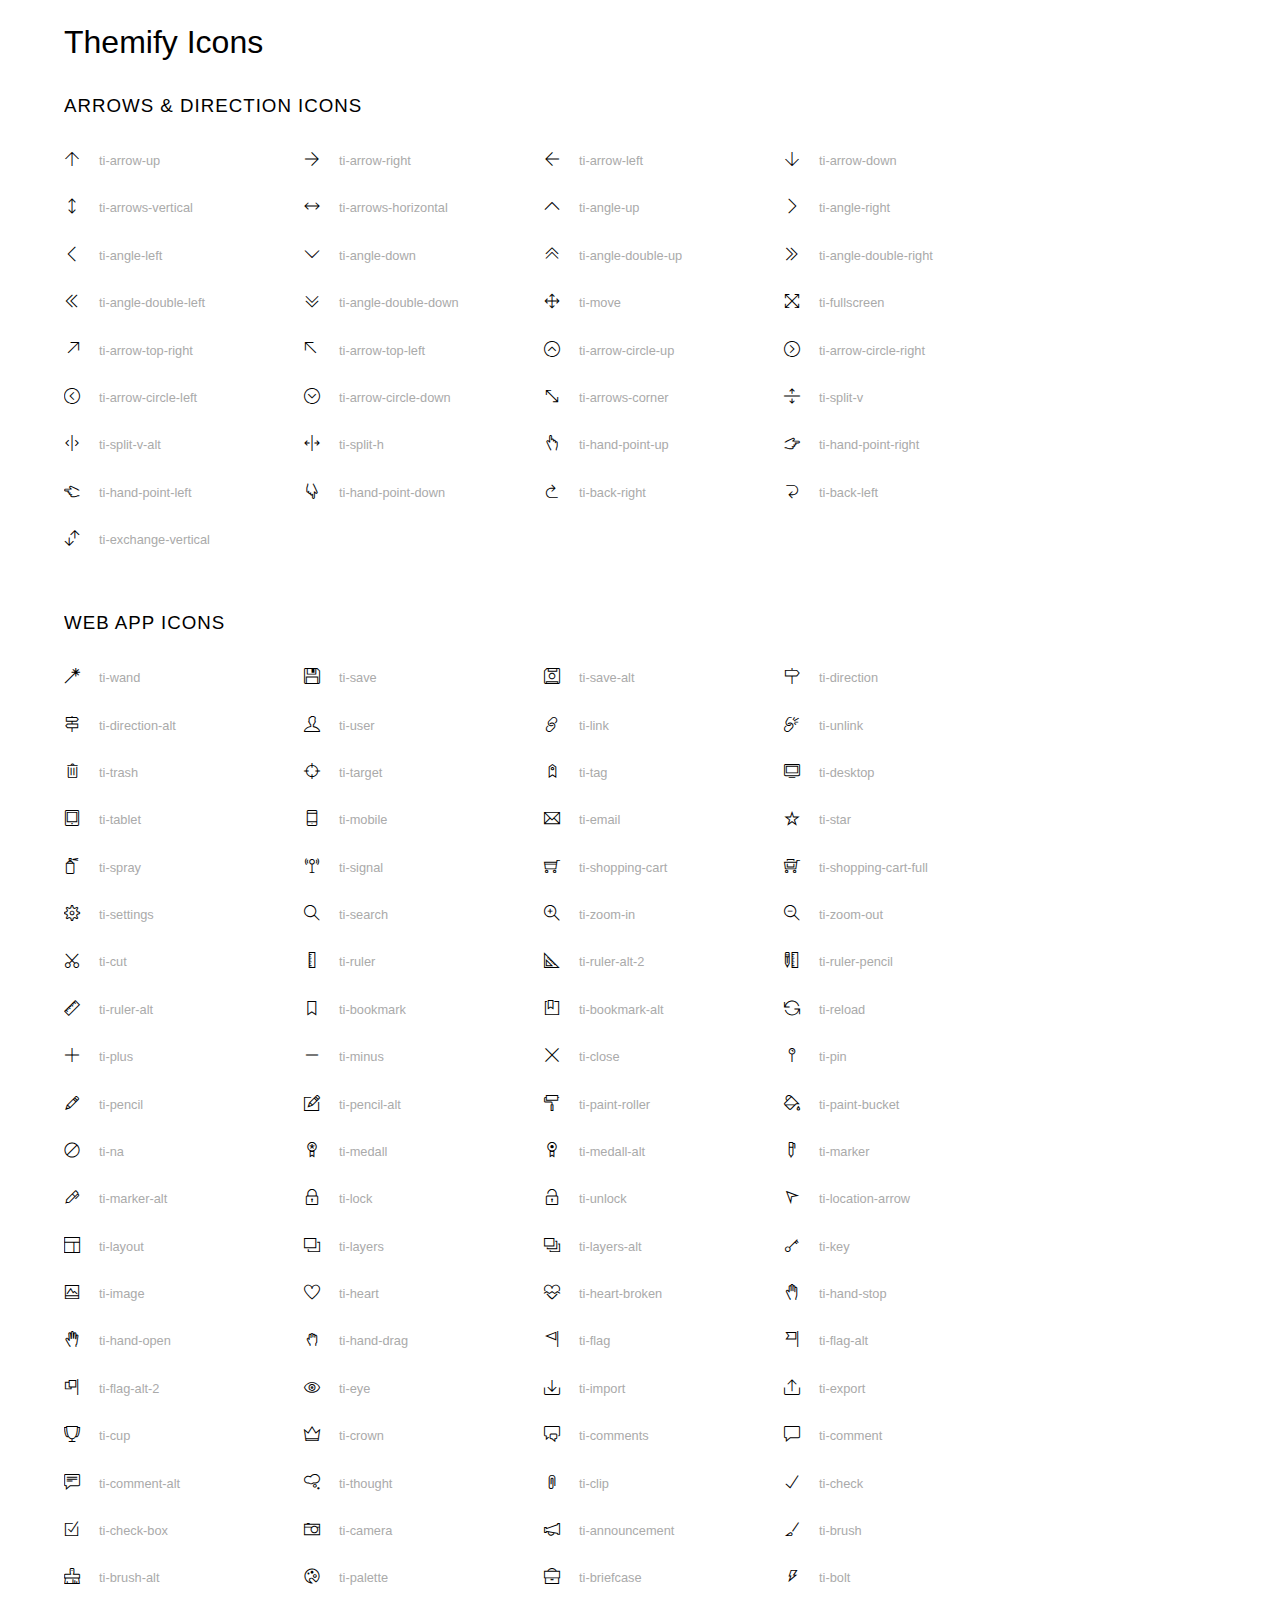
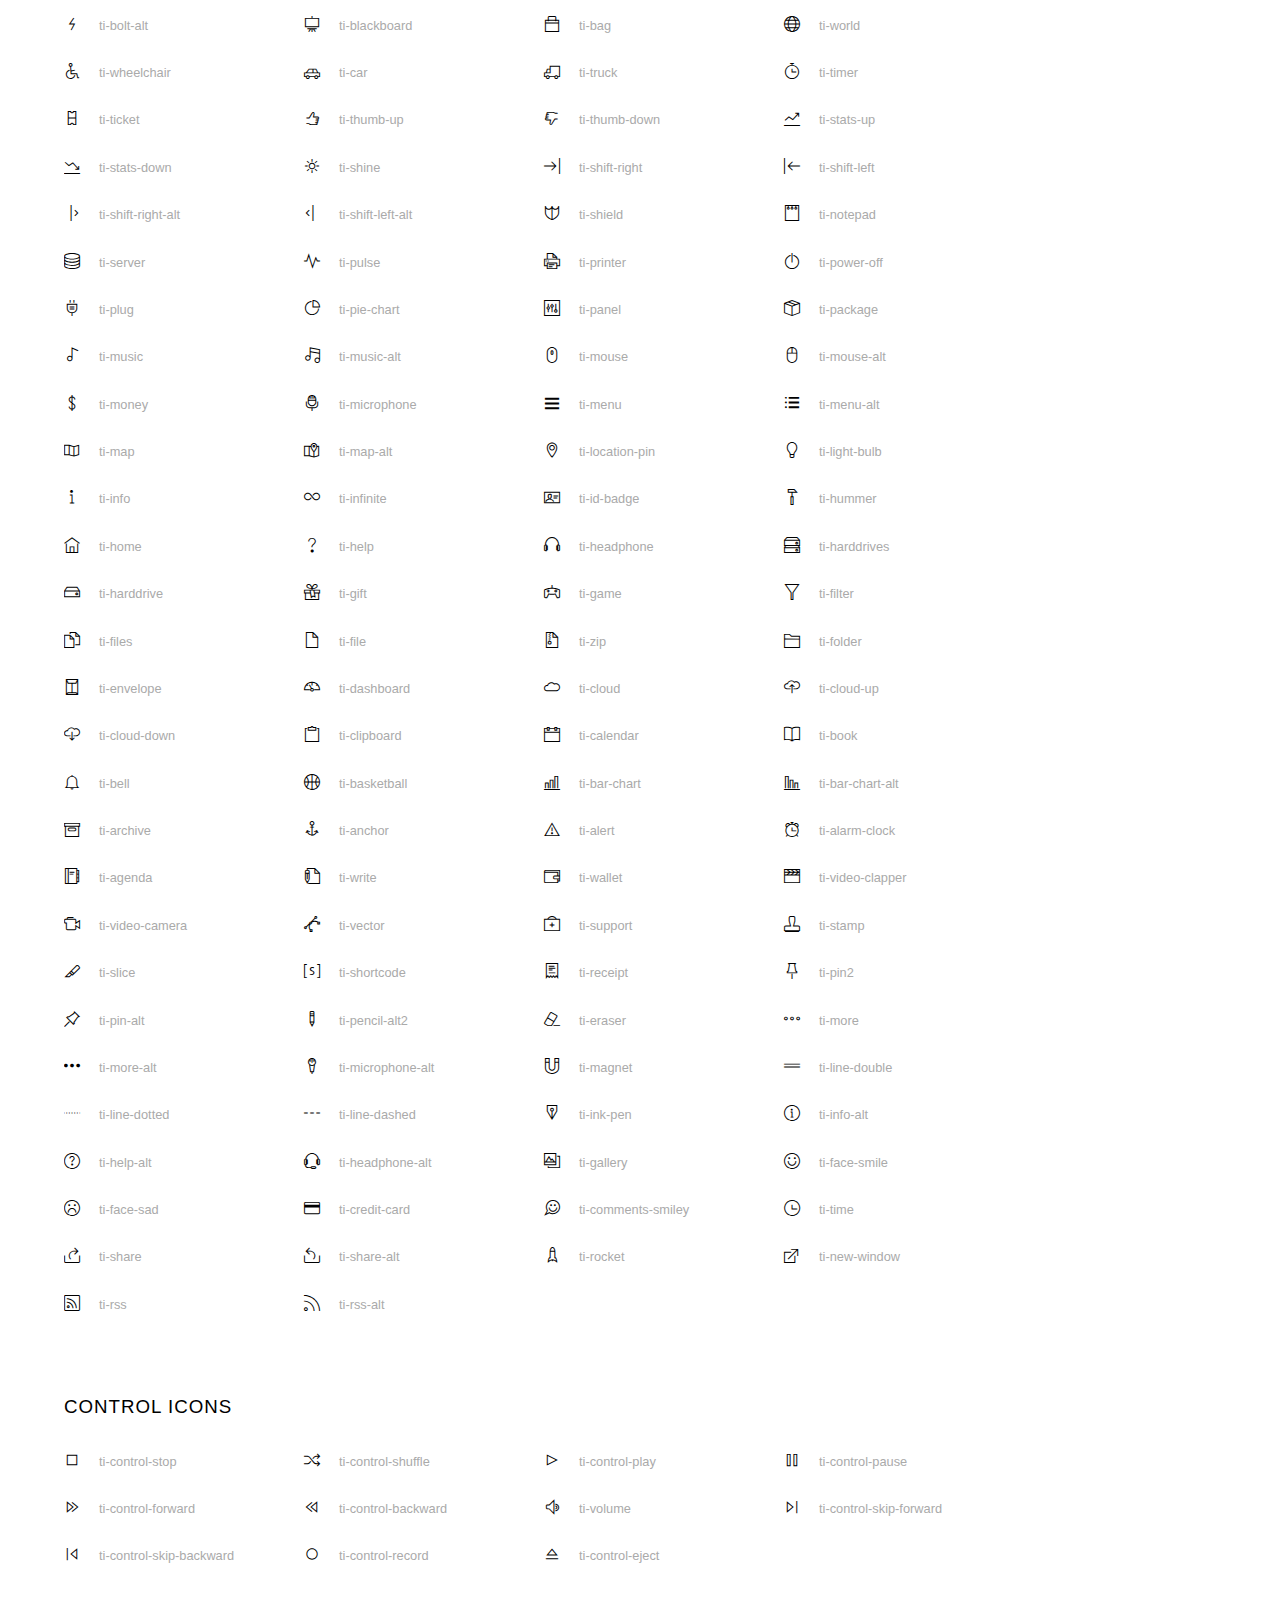
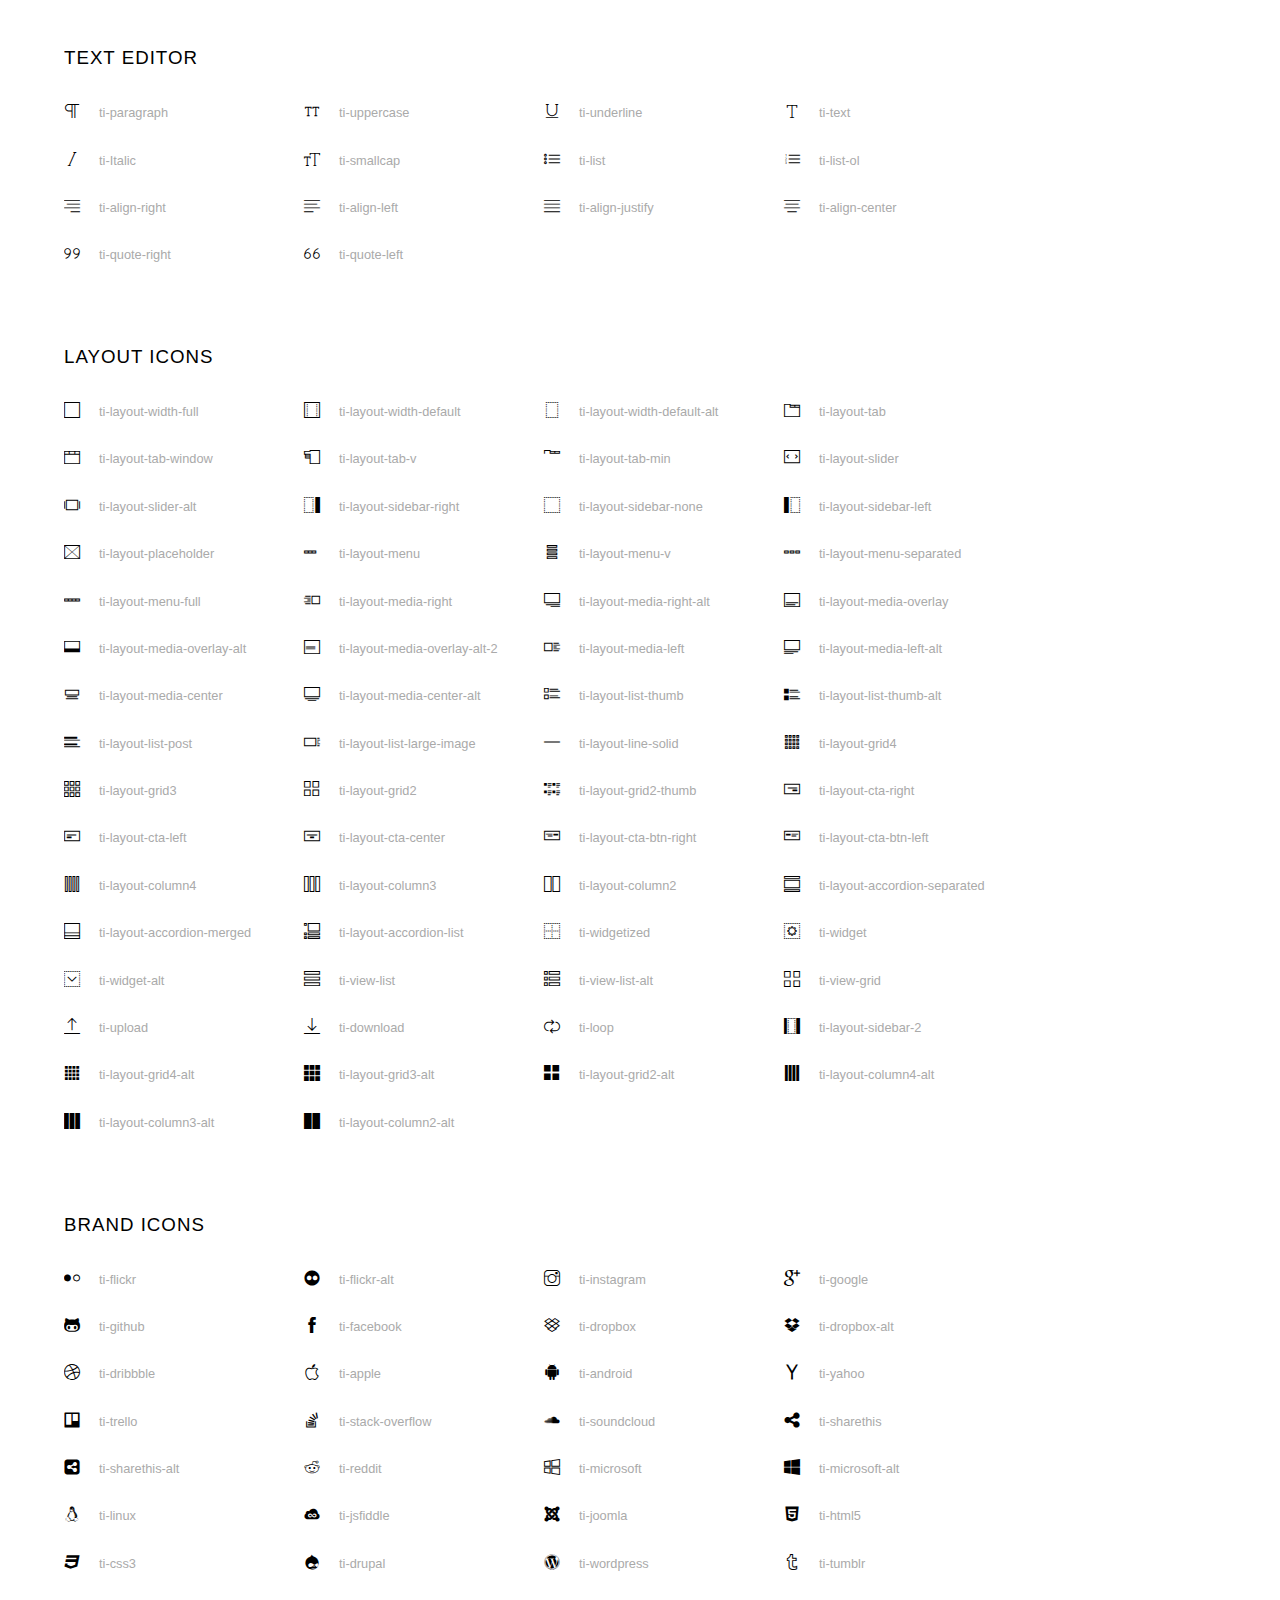
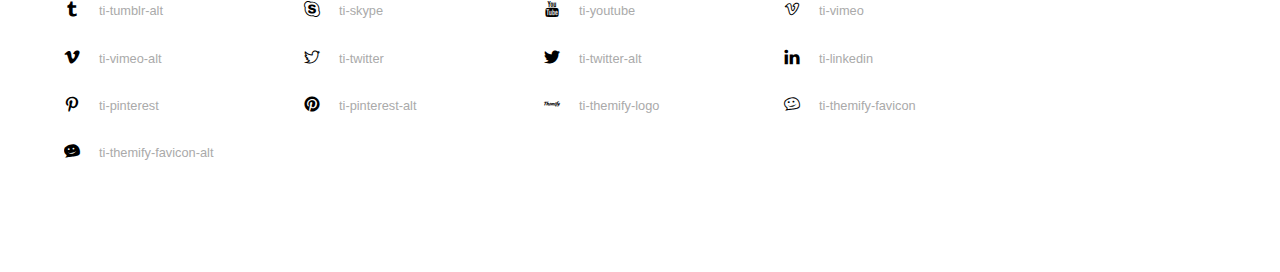
<file: Thực hành W3/assets/font/themify-icons-font/themify-icons/index.html>
<!doctype html>
<html>
<head>
	<meta charset="utf-8">
	<title>Themify Icon Font</title>
	<meta name="viewport" content="width=device-width">
	<link rel="stylesheet" href="demo-files/demo.css">
	<link rel="stylesheet" href="themify-icons.css">
	<!--[if lt IE 8]><!-->
	<link rel="stylesheet" href="ie7/ie7.css">
	<!--<![endif]-->
</head>
<body>
	<h1>Themify Icons</h1>

	<div class="icon-section">

		<div class="icon-section">
			<h3>Arrows &amp; Direction Icons </h3>

			<div class="icon-container">
				<span class="ti-arrow-up"></span><span class="icon-name"> ti-arrow-up</span>
			</div>
			<div class="icon-container">
				<span class="ti-arrow-right"></span><span class="icon-name"> ti-arrow-right</span>
			</div>
			<div class="icon-container">
				<span class="ti-arrow-left"></span><span class="icon-name"> ti-arrow-left</span>
			</div>
			<div class="icon-container">
				<span class="ti-arrow-down"></span><span class="icon-name"> ti-arrow-down</span>
			</div>
			<div class="icon-container">
				<span class="ti-arrows-vertical"></span><span class="icon-name"> ti-arrows-vertical</span>
			</div>
			<div class="icon-container">
				<span class="ti-arrows-horizontal"></span><span class="icon-name"> ti-arrows-horizontal</span>
			</div>
			<div class="icon-container">
				<span class="ti-angle-up"></span><span class="icon-name"> ti-angle-up</span>
			</div>
			<div class="icon-container">
				<span class="ti-angle-right"></span><span class="icon-name"> ti-angle-right</span>
			</div>
			<div class="icon-container">
				<span class="ti-angle-left"></span><span class="icon-name"> ti-angle-left</span>
			</div>
			<div class="icon-container">
				<span class="ti-angle-down"></span><span class="icon-name"> ti-angle-down</span>
			</div>	
			<div class="icon-container">
				<span class="ti-angle-double-up"></span><span class="icon-name"> ti-angle-double-up</span>
			</div>
			<div class="icon-container">
				<span class="ti-angle-double-right"></span><span class="icon-name"> ti-angle-double-right</span>
			</div>
			<div class="icon-container">
				<span class="ti-angle-double-left"></span><span class="icon-name"> ti-angle-double-left</span>
			</div>
			<div class="icon-container">
				<span class="ti-angle-double-down"></span><span class="icon-name"> ti-angle-double-down</span>
			</div>					
			<div class="icon-container">
				<span class="ti-move"></span><span class="icon-name"> ti-move</span>
			</div>
			<div class="icon-container">
				<span class="ti-fullscreen"></span><span class="icon-name"> ti-fullscreen</span>
			</div>
			<div class="icon-container">
				<span class="ti-arrow-top-right"></span><span class="icon-name"> ti-arrow-top-right</span>
			</div>
			<div class="icon-container">
				<span class="ti-arrow-top-left"></span><span class="icon-name"> ti-arrow-top-left</span>
			</div>
			<div class="icon-container">
				<span class="ti-arrow-circle-up"></span><span class="icon-name"> ti-arrow-circle-up</span>
			</div>
			<div class="icon-container">
				<span class="ti-arrow-circle-right"></span><span class="icon-name"> ti-arrow-circle-right</span>
			</div>
			<div class="icon-container">
				<span class="ti-arrow-circle-left"></span><span class="icon-name"> ti-arrow-circle-left</span>
			</div>
			<div class="icon-container">
				<span class="ti-arrow-circle-down"></span><span class="icon-name"> ti-arrow-circle-down</span>
			</div>
			<div class="icon-container">
				<span class="ti-arrows-corner"></span><span class="icon-name"> ti-arrows-corner</span>
			</div>
			<div class="icon-container">
				<span class="ti-split-v"></span><span class="icon-name"> ti-split-v</span>
			</div>

			<div class="icon-container">
				<span class="ti-split-v-alt"></span><span class="icon-name"> ti-split-v-alt</span>
			</div>
			<div class="icon-container">
				<span class="ti-split-h"></span><span class="icon-name"> ti-split-h</span>
			</div>
			<div class="icon-container">
				<span class="ti-hand-point-up"></span><span class="icon-name"> ti-hand-point-up</span>
			</div>
			<div class="icon-container">
				<span class="ti-hand-point-right"></span><span class="icon-name"> ti-hand-point-right</span>
			</div>
			<div class="icon-container">
				<span class="ti-hand-point-left"></span><span class="icon-name"> ti-hand-point-left</span>
			</div>
			<div class="icon-container">
				<span class="ti-hand-point-down"></span><span class="icon-name"> ti-hand-point-down</span>
			</div>
			<div class="icon-container">
				<span class="ti-back-right"></span><span class="icon-name"> ti-back-right</span>
			</div>
			<div class="icon-container">
				<span class="ti-back-left"></span><span class="icon-name"> ti-back-left</span>
			</div>
			<div class="icon-container">
				<span class="ti-exchange-vertical"></span><span class="icon-name"> ti-exchange-vertical</span>
			</div>

		</div> <!-- Arrows Icons -->



		<h3>Web App Icons</h3>
		
		<div class="icon-section">

			<div class="icon-container">
				<span class="ti-wand"></span><span class="icon-name"> ti-wand</span>
			</div>
			<div class="icon-container">
				<span class="ti-save"></span><span class="icon-name"> ti-save</span>
			</div>
			<div class="icon-container">
				<span class="ti-save-alt"></span><span class="icon-name"> ti-save-alt</span>
			</div>

			<div class="icon-container">
				<span class="ti-direction"></span><span class="icon-name"> ti-direction</span>
			</div>
			<div class="icon-container">
				<span class="ti-direction-alt"></span><span class="icon-name"> ti-direction-alt</span>
			</div>
			<div class="icon-container">
				<span class="ti-user"></span><span class="icon-name"> ti-user</span>
			</div>
			<div class="icon-container">
				<span class="ti-link"></span><span class="icon-name"> ti-link</span>
			</div>
			<div class="icon-container">
				<span class="ti-unlink"></span><span class="icon-name"> ti-unlink</span>
			</div>
			<div class="icon-container">
				<span class="ti-trash"></span><span class="icon-name"> ti-trash</span>
			</div>
			<div class="icon-container">
				<span class="ti-target"></span><span class="icon-name"> ti-target</span>
			</div>
			<div class="icon-container">
				<span class="ti-tag"></span><span class="icon-name"> ti-tag</span>
			</div>
			<div class="icon-container">
				<span class="ti-desktop"></span><span class="icon-name"> ti-desktop</span>
			</div>
			<div class="icon-container">
				<span class="ti-tablet"></span><span class="icon-name"> ti-tablet</span>
			</div>
			<div class="icon-container">
				<span class="ti-mobile"></span><span class="icon-name"> ti-mobile</span>
			</div>
			<div class="icon-container">
				<span class="ti-email"></span><span class="icon-name"> ti-email</span>
			</div>	
			<div class="icon-container">
				<span class="ti-star"></span><span class="icon-name"> ti-star</span>
			</div>
			<div class="icon-container">
				<span class="ti-spray"></span><span class="icon-name"> ti-spray</span>
			</div>
			<div class="icon-container">
				<span class="ti-signal"></span><span class="icon-name"> ti-signal</span>
			</div>
			<div class="icon-container">
				<span class="ti-shopping-cart"></span><span class="icon-name"> ti-shopping-cart</span>
			</div>
			<div class="icon-container">
				<span class="ti-shopping-cart-full"></span><span class="icon-name"> ti-shopping-cart-full</span>
			</div>
			<div class="icon-container">
				<span class="ti-settings"></span><span class="icon-name"> ti-settings</span>
			</div>
			<div class="icon-container">
				<span class="ti-search"></span><span class="icon-name"> ti-search</span>
			</div>
			<div class="icon-container">
				<span class="ti-zoom-in"></span><span class="icon-name"> ti-zoom-in</span>
			</div>
			<div class="icon-container">
				<span class="ti-zoom-out"></span><span class="icon-name"> ti-zoom-out</span>
			</div>
			<div class="icon-container">
				<span class="ti-cut"></span><span class="icon-name"> ti-cut</span>
			</div>
			<div class="icon-container">
				<span class="ti-ruler"></span><span class="icon-name"> ti-ruler</span>
			</div>
			<div class="icon-container">
				<span class="ti-ruler-alt-2"></span><span class="icon-name"> ti-ruler-alt-2</span>
			</div>			
			<div class="icon-container">
				<span class="ti-ruler-pencil"></span><span class="icon-name"> ti-ruler-pencil</span>
			</div>
			<div class="icon-container">
				<span class="ti-ruler-alt"></span><span class="icon-name"> ti-ruler-alt</span>
			</div>
			<div class="icon-container">
				<span class="ti-bookmark"></span><span class="icon-name"> ti-bookmark</span>
			</div>
			<div class="icon-container">
				<span class="ti-bookmark-alt"></span><span class="icon-name"> ti-bookmark-alt</span>
			</div>
			<div class="icon-container">
				<span class="ti-reload"></span><span class="icon-name"> ti-reload</span>
			</div>
			<div class="icon-container">
				<span class="ti-plus"></span><span class="icon-name"> ti-plus</span>
			</div>
			<div class="icon-container">
				<span class="ti-minus"></span><span class="icon-name"> ti-minus</span>
			</div>
			<div class="icon-container">
				<span class="ti-close"></span><span class="icon-name"> ti-close</span>
			</div>			
			<div class="icon-container">
				<span class="ti-pin"></span><span class="icon-name"> ti-pin</span>
			</div>
			<div class="icon-container">
				<span class="ti-pencil"></span><span class="icon-name"> ti-pencil</span>
			</div>
					
		  	<div class="icon-container">
				<span class="ti-pencil-alt"></span><span class="icon-name"> ti-pencil-alt</span>
			</div>
			<div class="icon-container">
				<span class="ti-paint-roller"></span><span class="icon-name"> ti-paint-roller</span>
			</div>
			<div class="icon-container">
				<span class="ti-paint-bucket"></span><span class="icon-name"> ti-paint-bucket</span>
			</div>
			<div class="icon-container">
				<span class="ti-na"></span><span class="icon-name"> ti-na</span>
			</div>
			<div class="icon-container">
				<span class="ti-medall"></span><span class="icon-name"> ti-medall</span>
			</div>
			<div class="icon-container">
				<span class="ti-medall-alt"></span><span class="icon-name"> ti-medall-alt</span>
			</div>
			<div class="icon-container">
				<span class="ti-marker"></span><span class="icon-name"> ti-marker</span>
			</div>
			<div class="icon-container">
				<span class="ti-marker-alt"></span><span class="icon-name"> ti-marker-alt</span>
			</div>

			<div class="icon-container">
				<span class="ti-lock"></span><span class="icon-name"> ti-lock</span>
			</div>
			<div class="icon-container">
				<span class="ti-unlock"></span><span class="icon-name"> ti-unlock</span>
			</div>
			<div class="icon-container">
				<span class="ti-location-arrow"></span><span class="icon-name"> ti-location-arrow</span>
			</div>
			<div class="icon-container">
				<span class="ti-layout"></span><span class="icon-name"> ti-layout</span>
			</div>
			<div class="icon-container">
				<span class="ti-layers"></span><span class="icon-name"> ti-layers</span>
			</div>
			<div class="icon-container">
				<span class="ti-layers-alt"></span><span class="icon-name"> ti-layers-alt</span>
			</div>
			<div class="icon-container">
				<span class="ti-key"></span><span class="icon-name"> ti-key</span>
			</div>
			<div class="icon-container">
				<span class="ti-image"></span><span class="icon-name"> ti-image</span>
			</div>
			<div class="icon-container">
				<span class="ti-heart"></span><span class="icon-name"> ti-heart</span>
			</div>
			<div class="icon-container">
				<span class="ti-heart-broken"></span><span class="icon-name"> ti-heart-broken</span>
			</div>
			<div class="icon-container">
				<span class="ti-hand-stop"></span><span class="icon-name"> ti-hand-stop</span>
			</div>
			<div class="icon-container">
				<span class="ti-hand-open"></span><span class="icon-name"> ti-hand-open</span>
			</div>
			<div class="icon-container">
				<span class="ti-hand-drag"></span><span class="icon-name"> ti-hand-drag</span>
			</div>
			<div class="icon-container">
				<span class="ti-flag"></span><span class="icon-name"> ti-flag</span>
			</div>
			<div class="icon-container">
				<span class="ti-flag-alt"></span><span class="icon-name"> ti-flag-alt</span>
			</div>
			<div class="icon-container">
				<span class="ti-flag-alt-2"></span><span class="icon-name"> ti-flag-alt-2</span>
			</div>
			<div class="icon-container">
				<span class="ti-eye"></span><span class="icon-name"> ti-eye</span>
			</div>
			<div class="icon-container">
				<span class="ti-import"></span><span class="icon-name"> ti-import</span>
			</div>			
			<div class="icon-container">
				<span class="ti-export"></span><span class="icon-name"> ti-export</span>
			</div>
			<div class="icon-container">
				<span class="ti-cup"></span><span class="icon-name"> ti-cup</span>
			</div>
			<div class="icon-container">
				<span class="ti-crown"></span><span class="icon-name"> ti-crown</span>
			</div>
			<div class="icon-container">
				<span class="ti-comments"></span><span class="icon-name"> ti-comments</span>
			</div>
			<div class="icon-container">
				<span class="ti-comment"></span><span class="icon-name"> ti-comment</span>
			</div>
			<div class="icon-container">
				<span class="ti-comment-alt"></span><span class="icon-name"> ti-comment-alt</span>
			</div>
			<div class="icon-container">
				<span class="ti-thought"></span><span class="icon-name"> ti-thought</span>
			</div>			
			<div class="icon-container">
				<span class="ti-clip"></span><span class="icon-name"> ti-clip</span>
			</div>

			<div class="icon-container">
				<span class="ti-check"></span><span class="icon-name"> ti-check</span>
			</div>
			<div class="icon-container">
				<span class="ti-check-box"></span><span class="icon-name"> ti-check-box</span>
			</div>
			<div class="icon-container">
				<span class="ti-camera"></span><span class="icon-name"> ti-camera</span>
			</div>
			<div class="icon-container">
				<span class="ti-announcement"></span><span class="icon-name"> ti-announcement</span>
			</div>
			<div class="icon-container">
				<span class="ti-brush"></span><span class="icon-name"> ti-brush</span>
			</div>
			<div class="icon-container">
				<span class="ti-brush-alt"></span><span class="icon-name"> ti-brush-alt</span>
			</div>
			<div class="icon-container">
				<span class="ti-palette"></span><span class="icon-name"> ti-palette</span>
			</div>			
			<div class="icon-container">
				<span class="ti-briefcase"></span><span class="icon-name"> ti-briefcase</span>
			</div>
			<div class="icon-container">
				<span class="ti-bolt"></span><span class="icon-name"> ti-bolt</span>
			</div>
			<div class="icon-container">
				<span class="ti-bolt-alt"></span><span class="icon-name"> ti-bolt-alt</span>
			</div>
			<div class="icon-container">
				<span class="ti-blackboard"></span><span class="icon-name"> ti-blackboard</span>
			</div>
			<div class="icon-container">
				<span class="ti-bag"></span><span class="icon-name"> ti-bag</span>
			</div>
			<div class="icon-container">
				<span class="ti-world"></span><span class="icon-name"> ti-world</span>
			</div>
			<div class="icon-container">
				<span class="ti-wheelchair"></span><span class="icon-name"> ti-wheelchair</span>
			</div>
			<div class="icon-container">
				<span class="ti-car"></span><span class="icon-name"> ti-car</span>
			</div>
			<div class="icon-container">
				<span class="ti-truck"></span><span class="icon-name"> ti-truck</span>
			</div>
			<div class="icon-container">
				<span class="ti-timer"></span><span class="icon-name"> ti-timer</span>
			</div>
			<div class="icon-container">
				<span class="ti-ticket"></span><span class="icon-name"> ti-ticket</span>
			</div>
			<div class="icon-container">
				<span class="ti-thumb-up"></span><span class="icon-name"> ti-thumb-up</span>
			</div>
			<div class="icon-container">
				<span class="ti-thumb-down"></span><span class="icon-name"> ti-thumb-down</span>
			</div>

			<div class="icon-container">
				<span class="ti-stats-up"></span><span class="icon-name"> ti-stats-up</span>
			</div>
			<div class="icon-container">
				<span class="ti-stats-down"></span><span class="icon-name"> ti-stats-down</span>
			</div>
			<div class="icon-container">
				<span class="ti-shine"></span><span class="icon-name"> ti-shine</span>
			</div>
			<div class="icon-container">
				<span class="ti-shift-right"></span><span class="icon-name"> ti-shift-right</span>
			</div>
			<div class="icon-container">
				<span class="ti-shift-left"></span><span class="icon-name"> ti-shift-left</span>
			</div>

			<div class="icon-container">
				<span class="ti-shift-right-alt"></span><span class="icon-name"> ti-shift-right-alt</span>
			</div>
			<div class="icon-container">
				<span class="ti-shift-left-alt"></span><span class="icon-name"> ti-shift-left-alt</span>
			</div>
			<div class="icon-container">
				<span class="ti-shield"></span><span class="icon-name"> ti-shield</span>
			</div>
			<div class="icon-container">
				<span class="ti-notepad"></span><span class="icon-name"> ti-notepad</span>
			</div>
			<div class="icon-container">
				<span class="ti-server"></span><span class="icon-name"> ti-server</span>
			</div>

			<div class="icon-container">
				<span class="ti-pulse"></span><span class="icon-name"> ti-pulse</span>
			</div>
			<div class="icon-container">
				<span class="ti-printer"></span><span class="icon-name"> ti-printer</span>
			</div>
			<div class="icon-container">
				<span class="ti-power-off"></span><span class="icon-name"> ti-power-off</span>
			</div>
			<div class="icon-container">
				<span class="ti-plug"></span><span class="icon-name"> ti-plug</span>
			</div>
			<div class="icon-container">
				<span class="ti-pie-chart"></span><span class="icon-name"> ti-pie-chart</span>
			</div>

			<div class="icon-container">
				<span class="ti-panel"></span><span class="icon-name"> ti-panel</span>
			</div>
			<div class="icon-container">
				<span class="ti-package"></span><span class="icon-name"> ti-package</span>
			</div>
			<div class="icon-container">
				<span class="ti-music"></span><span class="icon-name"> ti-music</span>
			</div>
			<div class="icon-container">
				<span class="ti-music-alt"></span><span class="icon-name"> ti-music-alt</span>
			</div>
			<div class="icon-container">
				<span class="ti-mouse"></span><span class="icon-name"> ti-mouse</span>
			</div>
			<div class="icon-container">
				<span class="ti-mouse-alt"></span><span class="icon-name"> ti-mouse-alt</span>
			</div>
			<div class="icon-container">
				<span class="ti-money"></span><span class="icon-name"> ti-money</span>
			</div>
			<div class="icon-container">
				<span class="ti-microphone"></span><span class="icon-name"> ti-microphone</span>
			</div>
			<div class="icon-container">
				<span class="ti-menu"></span><span class="icon-name"> ti-menu</span>
			</div>
			<div class="icon-container">
				<span class="ti-menu-alt"></span><span class="icon-name"> ti-menu-alt</span>
			</div>
			<div class="icon-container">
				<span class="ti-map"></span><span class="icon-name"> ti-map</span>
			</div>
			<div class="icon-container">
				<span class="ti-map-alt"></span><span class="icon-name"> ti-map-alt</span>
			</div>

			<div class="icon-container">
				<span class="ti-location-pin"></span><span class="icon-name"> ti-location-pin</span>
			</div>

			<div class="icon-container">
				<span class="ti-light-bulb"></span><span class="icon-name"> ti-light-bulb</span>
			</div>
			<div class="icon-container">
				<span class="ti-info"></span><span class="icon-name"> ti-info</span>
			</div>
			<div class="icon-container">
				<span class="ti-infinite"></span><span class="icon-name"> ti-infinite</span>
			</div>
			<div class="icon-container">
				<span class="ti-id-badge"></span><span class="icon-name"> ti-id-badge</span>
			</div>
			<div class="icon-container">
				<span class="ti-hummer"></span><span class="icon-name"> ti-hummer</span>
			</div>
			<div class="icon-container">
				<span class="ti-home"></span><span class="icon-name"> ti-home</span>
			</div>
			<div class="icon-container">
				<span class="ti-help"></span><span class="icon-name"> ti-help</span>
			</div>
			<div class="icon-container">
				<span class="ti-headphone"></span><span class="icon-name"> ti-headphone</span>
			</div>
			<div class="icon-container">
				<span class="ti-harddrives"></span><span class="icon-name"> ti-harddrives</span>
			</div>
			<div class="icon-container">
				<span class="ti-harddrive"></span><span class="icon-name"> ti-harddrive</span>
			</div>
			<div class="icon-container">
				<span class="ti-gift"></span><span class="icon-name"> ti-gift</span>
			</div>
			<div class="icon-container">
				<span class="ti-game"></span><span class="icon-name"> ti-game</span>
			</div>
			<div class="icon-container">
				<span class="ti-filter"></span><span class="icon-name"> ti-filter</span>
			</div>
			<div class="icon-container">
				<span class="ti-files"></span><span class="icon-name"> ti-files</span>
			</div>
			<div class="icon-container">
				<span class="ti-file"></span><span class="icon-name"> ti-file</span>
			</div>
			<div class="icon-container">
				<span class="ti-zip"></span><span class="icon-name"> ti-zip</span>
			</div>
			<div class="icon-container">
				<span class="ti-folder"></span><span class="icon-name"> ti-folder</span>
			</div>			
			<div class="icon-container">
				<span class="ti-envelope"></span><span class="icon-name"> ti-envelope</span>
			</div>


			<div class="icon-container">
				<span class="ti-dashboard"></span><span class="icon-name"> ti-dashboard</span>
			</div>
			<div class="icon-container">
				<span class="ti-cloud"></span><span class="icon-name"> ti-cloud</span>
			</div>
			<div class="icon-container">
				<span class="ti-cloud-up"></span><span class="icon-name"> ti-cloud-up</span>
			</div>
			<div class="icon-container">
				<span class="ti-cloud-down"></span><span class="icon-name"> ti-cloud-down</span>
			</div>
			<div class="icon-container">
				<span class="ti-clipboard"></span><span class="icon-name"> ti-clipboard</span>
			</div>
			<div class="icon-container">
				<span class="ti-calendar"></span><span class="icon-name"> ti-calendar</span>
			</div>
			<div class="icon-container">
				<span class="ti-book"></span><span class="icon-name"> ti-book</span>
			</div>
			<div class="icon-container">
				<span class="ti-bell"></span><span class="icon-name"> ti-bell</span>
			</div>
			<div class="icon-container">
				<span class="ti-basketball"></span><span class="icon-name"> ti-basketball</span>
			</div>
			<div class="icon-container">
				<span class="ti-bar-chart"></span><span class="icon-name"> ti-bar-chart</span>
			</div>
			<div class="icon-container">
				<span class="ti-bar-chart-alt"></span><span class="icon-name"> ti-bar-chart-alt</span>
			</div>


			<div class="icon-container">
				<span class="ti-archive"></span><span class="icon-name"> ti-archive</span>
			</div>
			<div class="icon-container">
				<span class="ti-anchor"></span><span class="icon-name"> ti-anchor</span>
			</div>

			<div class="icon-container">
				<span class="ti-alert"></span><span class="icon-name"> ti-alert</span>
			</div>
			<div class="icon-container">
				<span class="ti-alarm-clock"></span><span class="icon-name"> ti-alarm-clock</span>
			</div>
			<div class="icon-container">
				<span class="ti-agenda"></span><span class="icon-name"> ti-agenda</span>
			</div>
			<div class="icon-container">
				<span class="ti-write"></span><span class="icon-name"> ti-write</span>
			</div>

			<div class="icon-container">
				<span class="ti-wallet"></span><span class="icon-name"> ti-wallet</span>
			</div>
			<div class="icon-container">
				<span class="ti-video-clapper"></span><span class="icon-name"> ti-video-clapper</span>
			</div>
			<div class="icon-container">
				<span class="ti-video-camera"></span><span class="icon-name"> ti-video-camera</span>
			</div>
			<div class="icon-container">
				<span class="ti-vector"></span><span class="icon-name"> ti-vector</span>
			</div>

			<div class="icon-container">
				<span class="ti-support"></span><span class="icon-name"> ti-support</span>
			</div>
			<div class="icon-container">
				<span class="ti-stamp"></span><span class="icon-name"> ti-stamp</span>
			</div>
			<div class="icon-container">
				<span class="ti-slice"></span><span class="icon-name"> ti-slice</span>
			</div>
			<div class="icon-container">
				<span class="ti-shortcode"></span><span class="icon-name"> ti-shortcode</span>
			</div>
			<div class="icon-container">
				<span class="ti-receipt"></span><span class="icon-name"> ti-receipt</span>
			</div>
			<div class="icon-container">
				<span class="ti-pin2"></span><span class="icon-name"> ti-pin2</span>
			</div>
			<div class="icon-container">
				<span class="ti-pin-alt"></span><span class="icon-name"> ti-pin-alt</span>
			</div>
			<div class="icon-container">
				<span class="ti-pencil-alt2"></span><span class="icon-name"> ti-pencil-alt2</span>
			</div>
			<div class="icon-container">
				<span class="ti-eraser"></span><span class="icon-name"> ti-eraser</span>
			</div>			
			<div class="icon-container">
				<span class="ti-more"></span><span class="icon-name"> ti-more</span>
			</div>
			<div class="icon-container">
				<span class="ti-more-alt"></span><span class="icon-name"> ti-more-alt</span>
			</div>
			<div class="icon-container">
				<span class="ti-microphone-alt"></span><span class="icon-name"> ti-microphone-alt</span>
			</div>
			<div class="icon-container">
				<span class="ti-magnet"></span><span class="icon-name"> ti-magnet</span>
			</div>
			<div class="icon-container">
				<span class="ti-line-double"></span><span class="icon-name"> ti-line-double</span>
			</div>
			<div class="icon-container">
				<span class="ti-line-dotted"></span><span class="icon-name"> ti-line-dotted</span>
			</div>
			<div class="icon-container">
				<span class="ti-line-dashed"></span><span class="icon-name"> ti-line-dashed</span>
			</div>

			<div class="icon-container">
				<span class="ti-ink-pen"></span><span class="icon-name"> ti-ink-pen</span>
			</div>
			<div class="icon-container">
				<span class="ti-info-alt"></span><span class="icon-name"> ti-info-alt</span>
			</div>
			<div class="icon-container">
				<span class="ti-help-alt"></span><span class="icon-name"> ti-help-alt</span>
			</div>
			<div class="icon-container">
				<span class="ti-headphone-alt"></span><span class="icon-name"> ti-headphone-alt</span>
			</div>

			<div class="icon-container">
				<span class="ti-gallery"></span><span class="icon-name"> ti-gallery</span>
			</div>
			<div class="icon-container">
				<span class="ti-face-smile"></span><span class="icon-name"> ti-face-smile</span>
			</div>
			<div class="icon-container">
				<span class="ti-face-sad"></span><span class="icon-name"> ti-face-sad</span>
			</div>
			<div class="icon-container">
				<span class="ti-credit-card"></span><span class="icon-name"> ti-credit-card</span>
			</div>
			<div class="icon-container">
				<span class="ti-comments-smiley"></span><span class="icon-name"> ti-comments-smiley</span>
			</div>
			<div class="icon-container">
				<span class="ti-time"></span><span class="icon-name"> ti-time</span>
			</div>
			<div class="icon-container">
				<span class="ti-share"></span><span class="icon-name"> ti-share</span>
			</div>
			<div class="icon-container">
				<span class="ti-share-alt"></span><span class="icon-name"> ti-share-alt</span>
			</div>
			<div class="icon-container">
				<span class="ti-rocket"></span><span class="icon-name"> ti-rocket</span>
			</div>

			<div class="icon-container">
				<span class="ti-new-window"></span><span class="icon-name"> ti-new-window</span>
			</div>

			<div class="icon-container">
				<span class="ti-rss"></span><span class="icon-name"> ti-rss</span>
			</div>

			<div class="icon-container">
				<span class="ti-rss-alt"></span><span class="icon-name"> ti-rss-alt</span>
			</div>
			
		</div><!-- Web App Icons -->


		<div class="icon-section">
			<h3>Control Icons</h3>
			<div class="icon-container">
				<span class="ti-control-stop"></span><span class="icon-name"> ti-control-stop</span>
			</div>
			<div class="icon-container">
				<span class="ti-control-shuffle"></span><span class="icon-name"> ti-control-shuffle</span>
			</div>
			<div class="icon-container">
				<span class="ti-control-play"></span><span class="icon-name"> ti-control-play</span>
			</div>
			<div class="icon-container">
				<span class="ti-control-pause"></span><span class="icon-name"> ti-control-pause</span>
			</div>
			<div class="icon-container">
				<span class="ti-control-forward"></span><span class="icon-name"> ti-control-forward</span>
			</div>
			<div class="icon-container">
				<span class="ti-control-backward"></span><span class="icon-name"> ti-control-backward</span>
			</div>	
			<div class="icon-container">
				<span class="ti-volume"></span><span class="icon-name"> ti-volume</span>
			</div>
			<div class="icon-container">
				<span class="ti-control-skip-forward"></span><span class="icon-name"> ti-control-skip-forward</span>
			</div>
			<div class="icon-container">
				<span class="ti-control-skip-backward"></span><span class="icon-name"> ti-control-skip-backward</span>
			</div>
			<div class="icon-container">
				<span class="ti-control-record"></span><span class="icon-name"> ti-control-record</span>
			</div>
			<div class="icon-container">
				<span class="ti-control-eject"></span><span class="icon-name"> ti-control-eject</span>
			</div>			
		</div> <!-- Control Icons -->


		<div class="icon-section">
			<h3>Text Editor</h3>

			<div class="icon-container">
				<span class="ti-paragraph"></span><span class="icon-name"> ti-paragraph</span>
			</div>
			<div class="icon-container">
				<span class="ti-uppercase"></span><span class="icon-name"> ti-uppercase</span>
			</div>

			<div class="icon-container">
				<span class="ti-underline"></span><span class="icon-name"> ti-underline</span>
			</div>
			<div class="icon-container">
				<span class="ti-text"></span><span class="icon-name"> ti-text</span>
			</div>
			<div class="icon-container">
				<span class="ti-Italic"></span><span class="icon-name"> ti-Italic</span>
			</div>
			<div class="icon-container">
				<span class="ti-smallcap"></span><span class="icon-name"> ti-smallcap</span>
			</div>
			<div class="icon-container">
				<span class="ti-list"></span><span class="icon-name"> ti-list</span>
			</div>
			<div class="icon-container">
				<span class="ti-list-ol"></span><span class="icon-name"> ti-list-ol</span>
			</div>
			<div class="icon-container">
				<span class="ti-align-right"></span><span class="icon-name"> ti-align-right</span>
			</div>
			<div class="icon-container">
				<span class="ti-align-left"></span><span class="icon-name"> ti-align-left</span>
			</div>
			<div class="icon-container">
				<span class="ti-align-justify"></span><span class="icon-name"> ti-align-justify</span>
			</div>
			<div class="icon-container">
				<span class="ti-align-center"></span><span class="icon-name"> ti-align-center</span>
			</div>
			<div class="icon-container">
				<span class="ti-quote-right"></span><span class="icon-name"> ti-quote-right</span>
			</div>
			<div class="icon-container">
				<span class="ti-quote-left"></span><span class="icon-name"> ti-quote-left</span>
			</div>

		</div> <!-- Text Editor -->



		<div class="icon-section">
			<h3>Layout Icons</h3>
			<div class="icon-container">
				<span class="ti-layout-width-full"></span><span class="icon-name"> ti-layout-width-full</span>
			</div>
			<div class="icon-container">
				<span class="ti-layout-width-default"></span><span class="icon-name"> ti-layout-width-default</span>
			</div>
			<div class="icon-container">
				<span class="ti-layout-width-default-alt"></span><span class="icon-name"> ti-layout-width-default-alt</span>
			</div>
			<div class="icon-container">
				<span class="ti-layout-tab"></span><span class="icon-name"> ti-layout-tab</span>
			</div>
			<div class="icon-container">
				<span class="ti-layout-tab-window"></span><span class="icon-name"> ti-layout-tab-window</span>
			</div>
			<div class="icon-container">
				<span class="ti-layout-tab-v"></span><span class="icon-name"> ti-layout-tab-v</span>
			</div>
			<div class="icon-container">
				<span class="ti-layout-tab-min"></span><span class="icon-name"> ti-layout-tab-min</span>
			</div>
			<div class="icon-container">
				<span class="ti-layout-slider"></span><span class="icon-name"> ti-layout-slider</span>
			</div>
			<div class="icon-container">
				<span class="ti-layout-slider-alt"></span><span class="icon-name"> ti-layout-slider-alt</span>
			</div>
			<div class="icon-container">
				<span class="ti-layout-sidebar-right"></span><span class="icon-name"> ti-layout-sidebar-right</span>
			</div>
			<div class="icon-container">
				<span class="ti-layout-sidebar-none"></span><span class="icon-name"> ti-layout-sidebar-none</span>
			</div>
			<div class="icon-container">
				<span class="ti-layout-sidebar-left"></span><span class="icon-name"> ti-layout-sidebar-left</span>
			</div>
			<div class="icon-container">
				<span class="ti-layout-placeholder"></span><span class="icon-name"> ti-layout-placeholder</span>
			</div>
			<div class="icon-container">
				<span class="ti-layout-menu"></span><span class="icon-name"> ti-layout-menu</span>
			</div>
			<div class="icon-container">
				<span class="ti-layout-menu-v"></span><span class="icon-name"> ti-layout-menu-v</span>
			</div>
			<div class="icon-container">
				<span class="ti-layout-menu-separated"></span><span class="icon-name"> ti-layout-menu-separated</span>
			</div>
			<div class="icon-container">
				<span class="ti-layout-menu-full"></span><span class="icon-name"> ti-layout-menu-full</span>
			</div>
			<div class="icon-container">
				<span class="ti-layout-media-right"></span><span class="icon-name"> ti-layout-media-right</span>
			</div>
			<div class="icon-container">
				<span class="ti-layout-media-right-alt"></span><span class="icon-name"> ti-layout-media-right-alt</span>
			</div>
			<div class="icon-container">
				<span class="ti-layout-media-overlay"></span><span class="icon-name"> ti-layout-media-overlay</span>
			</div>
			<div class="icon-container">
				<span class="ti-layout-media-overlay-alt"></span><span class="icon-name"> ti-layout-media-overlay-alt</span>
			</div>
			<div class="icon-container">
				<span class="ti-layout-media-overlay-alt-2"></span><span class="icon-name"> ti-layout-media-overlay-alt-2</span>
			</div>
			<div class="icon-container">
				<span class="ti-layout-media-left"></span><span class="icon-name"> ti-layout-media-left</span>
			</div>
			<div class="icon-container">
				<span class="ti-layout-media-left-alt"></span><span class="icon-name"> ti-layout-media-left-alt</span>
			</div>
			<div class="icon-container">
				<span class="ti-layout-media-center"></span><span class="icon-name"> ti-layout-media-center</span>
			</div>
			<div class="icon-container">
				<span class="ti-layout-media-center-alt"></span><span class="icon-name"> ti-layout-media-center-alt</span>
			</div>
			<div class="icon-container">
				<span class="ti-layout-list-thumb"></span><span class="icon-name"> ti-layout-list-thumb</span>
			</div>
			<div class="icon-container">
				<span class="ti-layout-list-thumb-alt"></span><span class="icon-name"> ti-layout-list-thumb-alt</span>
			</div>
			<div class="icon-container">
				<span class="ti-layout-list-post"></span><span class="icon-name"> ti-layout-list-post</span>
			</div>
			<div class="icon-container">
				<span class="ti-layout-list-large-image"></span><span class="icon-name"> ti-layout-list-large-image</span>
			</div>
			<div class="icon-container">
				<span class="ti-layout-line-solid"></span><span class="icon-name"> ti-layout-line-solid</span>
			</div>
			<div class="icon-container">
				<span class="ti-layout-grid4"></span><span class="icon-name"> ti-layout-grid4</span>
			</div>
			<div class="icon-container">
				<span class="ti-layout-grid3"></span><span class="icon-name"> ti-layout-grid3</span>
			</div>
			<div class="icon-container">
				<span class="ti-layout-grid2"></span><span class="icon-name"> ti-layout-grid2</span>
			</div>
			<div class="icon-container">
				<span class="ti-layout-grid2-thumb"></span><span class="icon-name"> ti-layout-grid2-thumb</span>
			</div>
			<div class="icon-container">
				<span class="ti-layout-cta-right"></span><span class="icon-name"> ti-layout-cta-right</span>
			</div>
			<div class="icon-container">
				<span class="ti-layout-cta-left"></span><span class="icon-name"> ti-layout-cta-left</span>
			</div>
			<div class="icon-container">
				<span class="ti-layout-cta-center"></span><span class="icon-name"> ti-layout-cta-center</span>
			</div>
			<div class="icon-container">
				<span class="ti-layout-cta-btn-right"></span><span class="icon-name"> ti-layout-cta-btn-right</span>
			</div>
			<div class="icon-container">
				<span class="ti-layout-cta-btn-left"></span><span class="icon-name"> ti-layout-cta-btn-left</span>
			</div>
			<div class="icon-container">
				<span class="ti-layout-column4"></span><span class="icon-name"> ti-layout-column4</span>
			</div>
			<div class="icon-container">
				<span class="ti-layout-column3"></span><span class="icon-name"> ti-layout-column3</span>
			</div>
			<div class="icon-container">
				<span class="ti-layout-column2"></span><span class="icon-name"> ti-layout-column2</span>
			</div>
			<div class="icon-container">
				<span class="ti-layout-accordion-separated"></span><span class="icon-name"> ti-layout-accordion-separated</span>
			</div>
			<div class="icon-container">
				<span class="ti-layout-accordion-merged"></span><span class="icon-name"> ti-layout-accordion-merged</span>
			</div>
			<div class="icon-container">
				<span class="ti-layout-accordion-list"></span><span class="icon-name"> ti-layout-accordion-list</span>
			</div>
			<div class="icon-container">
				<span class="ti-widgetized"></span><span class="icon-name"> ti-widgetized</span>
			</div>
			<div class="icon-container">
				<span class="ti-widget"></span><span class="icon-name"> ti-widget</span>
			</div>
			<div class="icon-container">
				<span class="ti-widget-alt"></span><span class="icon-name"> ti-widget-alt</span>
			</div>
			<div class="icon-container">
				<span class="ti-view-list"></span><span class="icon-name"> ti-view-list</span>
			</div>
			<div class="icon-container">
				<span class="ti-view-list-alt"></span><span class="icon-name"> ti-view-list-alt</span>
			</div>
			<div class="icon-container">
				<span class="ti-view-grid"></span><span class="icon-name"> ti-view-grid</span>
			</div>
			<div class="icon-container">
				<span class="ti-upload"></span><span class="icon-name"> ti-upload</span>
			</div>
			<div class="icon-container">
				<span class="ti-download"></span><span class="icon-name"> ti-download</span>
			</div>	
			<div class="icon-container">
				<span class="ti-loop"></span><span class="icon-name"> ti-loop</span>
			</div>
			<div class="icon-container">
				<span class="ti-layout-sidebar-2"></span><span class="icon-name"> ti-layout-sidebar-2</span>
			</div>
			<div class="icon-container">
				<span class="ti-layout-grid4-alt"></span><span class="icon-name"> ti-layout-grid4-alt</span>
			</div>
			<div class="icon-container">
				<span class="ti-layout-grid3-alt"></span><span class="icon-name"> ti-layout-grid3-alt</span>
			</div>
			<div class="icon-container">
				<span class="ti-layout-grid2-alt"></span><span class="icon-name"> ti-layout-grid2-alt</span>
			</div>
			<div class="icon-container">
				<span class="ti-layout-column4-alt"></span><span class="icon-name"> ti-layout-column4-alt</span>
			</div>
			<div class="icon-container">
				<span class="ti-layout-column3-alt"></span><span class="icon-name"> ti-layout-column3-alt</span>
			</div>
			<div class="icon-container">
				<span class="ti-layout-column2-alt"></span><span class="icon-name"> ti-layout-column2-alt</span>
			</div>		


		</div> <!-- Layout Icons -->


		<div class="icon-section">
			<h3>Brand Icons</h3>

			<div class="icon-container">
				<span class="ti-flickr"></span><span class="icon-name"> ti-flickr</span>
			</div>
			<div class="icon-container">
				<span class="ti-flickr-alt"></span><span class="icon-name"> ti-flickr-alt</span>
			</div>			
			<div class="icon-container">
				<span class="ti-instagram"></span><span class="icon-name"> ti-instagram</span>
			</div>
			<div class="icon-container">
				<span class="ti-google"></span><span class="icon-name"> ti-google</span>
			</div>
			<div class="icon-container">
				<span class="ti-github"></span><span class="icon-name"> ti-github</span>
			</div>

			<div class="icon-container">
				<span class="ti-facebook"></span><span class="icon-name"> ti-facebook</span>
			</div>
			<div class="icon-container">
				<span class="ti-dropbox"></span><span class="icon-name"> ti-dropbox</span>
			</div>
			<div class="icon-container">
				<span class="ti-dropbox-alt"></span><span class="icon-name"> ti-dropbox-alt</span>
			</div>
			<div class="icon-container">
				<span class="ti-dribbble"></span><span class="icon-name"> ti-dribbble</span>
			</div>
			<div class="icon-container">
				<span class="ti-apple"></span><span class="icon-name"> ti-apple</span>
			</div>
			<div class="icon-container">
				<span class="ti-android"></span><span class="icon-name"> ti-android</span>
			</div>
			<div class="icon-container">
				<span class="ti-yahoo"></span><span class="icon-name"> ti-yahoo</span>
			</div>
			<div class="icon-container">
				<span class="ti-trello"></span><span class="icon-name"> ti-trello</span>
			</div>
			<div class="icon-container">
				<span class="ti-stack-overflow"></span><span class="icon-name"> ti-stack-overflow</span>
			</div>
			<div class="icon-container">
				<span class="ti-soundcloud"></span><span class="icon-name"> ti-soundcloud</span>
			</div>
			<div class="icon-container">
				<span class="ti-sharethis"></span><span class="icon-name"> ti-sharethis</span>
			</div>
			<div class="icon-container">
				<span class="ti-sharethis-alt"></span><span class="icon-name"> ti-sharethis-alt</span>
			</div>
			<div class="icon-container">
				<span class="ti-reddit"></span><span class="icon-name"> ti-reddit</span>
			</div>

			<div class="icon-container">
				<span class="ti-microsoft"></span><span class="icon-name"> ti-microsoft</span>
			</div>
			<div class="icon-container">
				<span class="ti-microsoft-alt"></span><span class="icon-name"> ti-microsoft-alt</span>
			</div>
			<div class="icon-container">
				<span class="ti-linux"></span><span class="icon-name"> ti-linux</span>
			</div>
			<div class="icon-container">
				<span class="ti-jsfiddle"></span><span class="icon-name"> ti-jsfiddle</span>
			</div>
			<div class="icon-container">
				<span class="ti-joomla"></span><span class="icon-name"> ti-joomla</span>
			</div>
			<div class="icon-container">
				<span class="ti-html5"></span><span class="icon-name"> ti-html5</span>
			</div>
			<div class="icon-container">
				<span class="ti-css3"></span><span class="icon-name"> ti-css3</span>
			</div>	
			<div class="icon-container">
				<span class="ti-drupal"></span><span class="icon-name"> ti-drupal</span>
			</div>
			<div class="icon-container">
				<span class="ti-wordpress"></span><span class="icon-name"> ti-wordpress</span>
			</div>		
			<div class="icon-container">
				<span class="ti-tumblr"></span><span class="icon-name"> ti-tumblr</span>
			</div>
			<div class="icon-container">
				<span class="ti-tumblr-alt"></span><span class="icon-name"> ti-tumblr-alt</span>
			</div>
			<div class="icon-container">
				<span class="ti-skype"></span><span class="icon-name"> ti-skype</span>
			</div>
			<div class="icon-container">
				<span class="ti-youtube"></span><span class="icon-name"> ti-youtube</span>
			</div>
			<div class="icon-container">
				<span class="ti-vimeo"></span><span class="icon-name"> ti-vimeo</span>
			</div>
			<div class="icon-container">
				<span class="ti-vimeo-alt"></span><span class="icon-name"> ti-vimeo-alt</span>
			</div>			
			<div class="icon-container">
				<span class="ti-twitter"></span><span class="icon-name"> ti-twitter</span>
			</div>
			<div class="icon-container">
				<span class="ti-twitter-alt"></span><span class="icon-name"> ti-twitter-alt</span>
			</div>
			<div class="icon-container">
				<span class="ti-linkedin"></span><span class="icon-name"> ti-linkedin</span>
			</div>
			<div class="icon-container">
				<span class="ti-pinterest"></span><span class="icon-name"> ti-pinterest</span>
			</div>

			<div class="icon-container">
				<span class="ti-pinterest-alt"></span><span class="icon-name"> ti-pinterest-alt</span>
			</div>
			<div class="icon-container">
				<span class="ti-themify-logo"></span><span class="icon-name"> ti-themify-logo</span>
			</div>
			<div class="icon-container">
				<span class="ti-themify-favicon"></span><span class="icon-name"> ti-themify-favicon</span>
			</div>
			<div class="icon-container">
				<span class="ti-themify-favicon-alt"></span><span class="icon-name"> ti-themify-favicon-alt</span>
			</div>

		</div> <!-- brand Icons -->

	</div>

</body>
</html>
</file>
<file: Thực hành W3/assets/font/themify-icons-font/themify-icons/demo-files/demo.css>
body {
	font: normal 1em/1.5em Arial, Helvetica, sans-serif;
	max-width: 90%;
	margin: 30px auto 0;
}
h1, h3 {
	font-weight: normal;
}
h3 {
	font-size: 1.4;
	text-transform: uppercase;
	letter-spacing: 1px;
}

.icon-section {
	margin: 0 0 3em;
	clear: both;
	overflow: hidden;
}
.icon-container {
	width: 240px; 
	padding: .7em 0;
	float: left; 
	position: relative;
	text-align: left;
}
.icon-container [class^="ti-"], 
.icon-container [class*=" ti-"] {
	color: #000;
	position: absolute;
	margin-top: 3px;
	transition: .3s;
}
.icon-container:hover [class^="ti-"],
.icon-container:hover [class*=" ti-"] {
	font-size: 2.2em;
	margin-top: -5px;
}
.icon-container:hover .icon-name {
	color: #000;
}
.icon-name {
	color: #aaa;
	margin-left: 35px;
	font-size: .8em;
	transition: .3s;
}
.icon-container:hover .icon-name {
	margin-left: 45px;
}
</file>
<file: Thực hành W3/assets/font/themify-icons-font/themify-icons/themify-icons.css>
@font-face {
	font-family: 'themify';
	src:url('fonts/themify.eot?-fvbane');
	src:url('fonts/themify.eot?#iefix-fvbane') format('embedded-opentype'),
		url('fonts/themify.woff?-fvbane') format('woff'),
		url('fonts/themify.ttf?-fvbane') format('truetype'),
		url('fonts/themify.svg?-fvbane#themify') format('svg');
	font-weight: normal;
	font-style: normal;
}

[class^="ti-"], [class*=" ti-"] {
	font-family: 'themify';
	speak: none;
	font-style: normal;
	font-weight: normal;
	font-variant: normal;
	text-transform: none;
	line-height: 1;

	/* Better Font Rendering =========== */
	-webkit-font-smoothing: antialiased;
	-moz-osx-font-smoothing: grayscale;
}

.ti-wand:before {
	content: "\e600";
}
.ti-volume:before {
	content: "\e601";
}
.ti-user:before {
	content: "\e602";
}
.ti-unlock:before {
	content: "\e603";
}
.ti-unlink:before {
	content: "\e604";
}
.ti-trash:before {
	content: "\e605";
}
.ti-thought:before {
	content: "\e606";
}
.ti-target:before {
	content: "\e607";
}
.ti-tag:before {
	content: "\e608";
}
.ti-tablet:before {
	content: "\e609";
}
.ti-star:before {
	content: "\e60a";
}
.ti-spray:before {
	content: "\e60b";
}
.ti-signal:before {
	content: "\e60c";
}
.ti-shopping-cart:before {
	content: "\e60d";
}
.ti-shopping-cart-full:before {
	content: "\e60e";
}
.ti-settings:before {
	content: "\e60f";
}
.ti-search:before {
	content: "\e610";
}
.ti-zoom-in:before {
	content: "\e611";
}
.ti-zoom-out:before {
	content: "\e612";
}
.ti-cut:before {
	content: "\e613";
}
.ti-ruler:before {
	content: "\e614";
}
.ti-ruler-pencil:before {
	content: "\e615";
}
.ti-ruler-alt:before {
	content: "\e616";
}
.ti-bookmark:before {
	content: "\e617";
}
.ti-bookmark-alt:before {
	content: "\e618";
}
.ti-reload:before {
	content: "\e619";
}
.ti-plus:before {
	content: "\e61a";
}
.ti-pin:before {
	content: "\e61b";
}
.ti-pencil:before {
	content: "\e61c";
}
.ti-pencil-alt:before {
	content: "\e61d";
}
.ti-paint-roller:before {
	content: "\e61e";
}
.ti-paint-bucket:before {
	content: "\e61f";
}
.ti-na:before {
	content: "\e620";
}
.ti-mobile:before {
	content: "\e621";
}
.ti-minus:before {
	content: "\e622";
}
.ti-medall:before {
	content: "\e623";
}
.ti-medall-alt:before {
	content: "\e624";
}
.ti-marker:before {
	content: "\e625";
}
.ti-marker-alt:before {
	content: "\e626";
}
.ti-arrow-up:before {
	content: "\e627";
}
.ti-arrow-right:before {
	content: "\e628";
}
.ti-arrow-left:before {
	content: "\e629";
}
.ti-arrow-down:before {
	content: "\e62a";
}
.ti-lock:before {
	content: "\e62b";
}
.ti-location-arrow:before {
	content: "\e62c";
}
.ti-link:before {
	content: "\e62d";
}
.ti-layout:before {
	content: "\e62e";
}
.ti-layers:before {
	content: "\e62f";
}
.ti-layers-alt:before {
	content: "\e630";
}
.ti-key:before {
	content: "\e631";
}
.ti-import:before {
	content: "\e632";
}
.ti-image:before {
	content: "\e633";
}
.ti-heart:before {
	content: "\e634";
}
.ti-heart-broken:before {
	content: "\e635";
}
.ti-hand-stop:before {
	content: "\e636";
}
.ti-hand-open:before {
	content: "\e637";
}
.ti-hand-drag:before {
	content: "\e638";
}
.ti-folder:before {
	content: "\e639";
}
.ti-flag:before {
	content: "\e63a";
}
.ti-flag-alt:before {
	content: "\e63b";
}
.ti-flag-alt-2:before {
	content: "\e63c";
}
.ti-eye:before {
	content: "\e63d";
}
.ti-export:before {
	content: "\e63e";
}
.ti-exchange-vertical:before {
	content: "\e63f";
}
.ti-desktop:before {
	content: "\e640";
}
.ti-cup:before {
	content: "\e641";
}
.ti-crown:before {
	content: "\e642";
}
.ti-comments:before {
	content: "\e643";
}
.ti-comment:before {
	content: "\e644";
}
.ti-comment-alt:before {
	content: "\e645";
}
.ti-close:before {
	content: "\e646";
}
.ti-clip:before {
	content: "\e647";
}
.ti-angle-up:before {
	content: "\e648";
}
.ti-angle-right:before {
	content: "\e649";
}
.ti-angle-left:before {
	content: "\e64a";
}
.ti-angle-down:before {
	content: "\e64b";
}
.ti-check:before {
	content: "\e64c";
}
.ti-check-box:before {
	content: "\e64d";
}
.ti-camera:before {
	content: "\e64e";
}
.ti-announcement:before {
	content: "\e64f";
}
.ti-brush:before {
	content: "\e650";
}
.ti-briefcase:before {
	content: "\e651";
}
.ti-bolt:before {
	content: "\e652";
}
.ti-bolt-alt:before {
	content: "\e653";
}
.ti-blackboard:before {
	content: "\e654";
}
.ti-bag:before {
	content: "\e655";
}
.ti-move:before {
	content: "\e656";
}
.ti-arrows-vertical:before {
	content: "\e657";
}
.ti-arrows-horizontal:before {
	content: "\e658";
}
.ti-fullscreen:before {
	content: "\e659";
}
.ti-arrow-top-right:before {
	content: "\e65a";
}
.ti-arrow-top-left:before {
	content: "\e65b";
}
.ti-arrow-circle-up:before {
	content: "\e65c";
}
.ti-arrow-circle-right:before {
	content: "\e65d";
}
.ti-arrow-circle-left:before {
	content: "\e65e";
}
.ti-arrow-circle-down:before {
	content: "\e65f";
}
.ti-angle-double-up:before {
	content: "\e660";
}
.ti-angle-double-right:before {
	content: "\e661";
}
.ti-angle-double-left:before {
	content: "\e662";
}
.ti-angle-double-down:before {
	content: "\e663";
}
.ti-zip:before {
	content: "\e664";
}
.ti-world:before {
	content: "\e665";
}
.ti-wheelchair:before {
	content: "\e666";
}
.ti-view-list:before {
	content: "\e667";
}
.ti-view-list-alt:before {
	content: "\e668";
}
.ti-view-grid:before {
	content: "\e669";
}
.ti-uppercase:before {
	content: "\e66a";
}
.ti-upload:before {
	content: "\e66b";
}
.ti-underline:before {
	content: "\e66c";
}
.ti-truck:before {
	content: "\e66d";
}
.ti-timer:before {
	content: "\e66e";
}
.ti-ticket:before {
	content: "\e66f";
}
.ti-thumb-up:before {
	content: "\e670";
}
.ti-thumb-down:before {
	content: "\e671";
}
.ti-text:before {
	content: "\e672";
}
.ti-stats-up:before {
	content: "\e673";
}
.ti-stats-down:before {
	content: "\e674";
}
.ti-split-v:before {
	content: "\e675";
}
.ti-split-h:before {
	content: "\e676";
}
.ti-smallcap:before {
	content: "\e677";
}
.ti-shine:before {
	content: "\e678";
}
.ti-shift-right:before {
	content: "\e679";
}
.ti-shift-left:before {
	content: "\e67a";
}
.ti-shield:before {
	content: "\e67b";
}
.ti-notepad:before {
	content: "\e67c";
}
.ti-server:before {
	content: "\e67d";
}
.ti-quote-right:before {
	content: "\e67e";
}
.ti-quote-left:before {
	content: "\e67f";
}
.ti-pulse:before {
	content: "\e680";
}
.ti-printer:before {
	content: "\e681";
}
.ti-power-off:before {
	content: "\e682";
}
.ti-plug:before {
	content: "\e683";
}
.ti-pie-chart:before {
	content: "\e684";
}
.ti-paragraph:before {
	content: "\e685";
}
.ti-panel:before {
	content: "\e686";
}
.ti-package:before {
	content: "\e687";
}
.ti-music:before {
	content: "\e688";
}
.ti-music-alt:before {
	content: "\e689";
}
.ti-mouse:before {
	content: "\e68a";
}
.ti-mouse-alt:before {
	content: "\e68b";
}
.ti-money:before {
	content: "\e68c";
}
.ti-microphone:before {
	content: "\e68d";
}
.ti-menu:before {
	content: "\e68e";
}
.ti-menu-alt:before {
	content: "\e68f";
}
.ti-map:before {
	content: "\e690";
}
.ti-map-alt:before {
	content: "\e691";
}
.ti-loop:before {
	content: "\e692";
}
.ti-location-pin:before {
	content: "\e693";
}
.ti-list:before {
	content: "\e694";
}
.ti-light-bulb:before {
	content: "\e695";
}
.ti-Italic:before {
	content: "\e696";
}
.ti-info:before {
	content: "\e697";
}
.ti-infinite:before {
	content: "\e698";
}
.ti-id-badge:before {
	content: "\e699";
}
.ti-hummer:before {
	content: "\e69a";
}
.ti-home:before {
	content: "\e69b";
}
.ti-help:before {
	content: "\e69c";
}
.ti-headphone:before {
	content: "\e69d";
}
.ti-harddrives:before {
	content: "\e69e";
}
.ti-harddrive:before {
	content: "\e69f";
}
.ti-gift:before {
	content: "\e6a0";
}
.ti-game:before {
	content: "\e6a1";
}
.ti-filter:before {
	content: "\e6a2";
}
.ti-files:before {
	content: "\e6a3";
}
.ti-file:before {
	content: "\e6a4";
}
.ti-eraser:before {
	content: "\e6a5";
}
.ti-envelope:before {
	content: "\e6a6";
}
.ti-download:before {
	content: "\e6a7";
}
.ti-direction:before {
	content: "\e6a8";
}
.ti-direction-alt:before {
	content: "\e6a9";
}
.ti-dashboard:before {
	content: "\e6aa";
}
.ti-control-stop:before {
	content: "\e6ab";
}
.ti-control-shuffle:before {
	content: "\e6ac";
}
.ti-control-play:before {
	content: "\e6ad";
}
.ti-control-pause:before {
	content: "\e6ae";
}
.ti-control-forward:before {
	content: "\e6af";
}
.ti-control-backward:before {
	content: "\e6b0";
}
.ti-cloud:before {
	content: "\e6b1";
}
.ti-cloud-up:before {
	content: "\e6b2";
}
.ti-cloud-down:before {
	content: "\e6b3";
}
.ti-clipboard:before {
	content: "\e6b4";
}
.ti-car:before {
	content: "\e6b5";
}
.ti-calendar:before {
	content: "\e6b6";
}
.ti-book:before {
	content: "\e6b7";
}
.ti-bell:before {
	content: "\e6b8";
}
.ti-basketball:before {
	content: "\e6b9";
}
.ti-bar-chart:before {
	content: "\e6ba";
}
.ti-bar-chart-alt:before {
	content: "\e6bb";
}
.ti-back-right:before {
	content: "\e6bc";
}
.ti-back-left:before {
	content: "\e6bd";
}
.ti-arrows-corner:before {
	content: "\e6be";
}
.ti-archive:before {
	content: "\e6bf";
}
.ti-anchor:before {
	content: "\e6c0";
}
.ti-align-right:before {
	content: "\e6c1";
}
.ti-align-left:before {
	content: "\e6c2";
}
.ti-align-justify:before {
	content: "\e6c3";
}
.ti-align-center:before {
	content: "\e6c4";
}
.ti-alert:before {
	content: "\e6c5";
}
.ti-alarm-clock:before {
	content: "\e6c6";
}
.ti-agenda:before {
	content: "\e6c7";
}
.ti-write:before {
	content: "\e6c8";
}
.ti-window:before {
	content: "\e6c9";
}
.ti-widgetized:before {
	content: "\e6ca";
}
.ti-widget:before {
	content: "\e6cb";
}
.ti-widget-alt:before {
	content: "\e6cc";
}
.ti-wallet:before {
	content: "\e6cd";
}
.ti-video-clapper:before {
	content: "\e6ce";
}
.ti-video-camera:before {
	content: "\e6cf";
}
.ti-vector:before {
	content: "\e6d0";
}
.ti-themify-logo:before {
	content: "\e6d1";
}
.ti-themify-favicon:before {
	content: "\e6d2";
}
.ti-themify-favicon-alt:before {
	content: "\e6d3";
}
.ti-support:before {
	content: "\e6d4";
}
.ti-stamp:before {
	content: "\e6d5";
}
.ti-split-v-alt:before {
	content: "\e6d6";
}
.ti-slice:before {
	content: "\e6d7";
}
.ti-shortcode:before {
	content: "\e6d8";
}
.ti-shift-right-alt:before {
	content: "\e6d9";
}
.ti-shift-left-alt:before {
	content: "\e6da";
}
.ti-ruler-alt-2:before {
	content: "\e6db";
}
.ti-receipt:before {
	content: "\e6dc";
}
.ti-pin2:before {
	content: "\e6dd";
}
.ti-pin-alt:before {
	content: "\e6de";
}
.ti-pencil-alt2:before {
	content: "\e6df";
}
.ti-palette:before {
	content: "\e6e0";
}
.ti-more:before {
	content: "\e6e1";
}
.ti-more-alt:before {
	content: "\e6e2";
}
.ti-microphone-alt:before {
	content: "\e6e3";
}
.ti-magnet:before {
	content: "\e6e4";
}
.ti-line-double:before {
	content: "\e6e5";
}
.ti-line-dotted:before {
	content: "\e6e6";
}
.ti-line-dashed:before {
	content: "\e6e7";
}
.ti-layout-width-full:before {
	content: "\e6e8";
}
.ti-layout-width-default:before {
	content: "\e6e9";
}
.ti-layout-width-default-alt:before {
	content: "\e6ea";
}
.ti-layout-tab:before {
	content: "\e6eb";
}
.ti-layout-tab-window:before {
	content: "\e6ec";
}
.ti-layout-tab-v:before {
	content: "\e6ed";
}
.ti-layout-tab-min:before {
	content: "\e6ee";
}
.ti-layout-slider:before {
	content: "\e6ef";
}
.ti-layout-slider-alt:before {
	content: "\e6f0";
}
.ti-layout-sidebar-right:before {
	content: "\e6f1";
}
.ti-layout-sidebar-none:before {
	content: "\e6f2";
}
.ti-layout-sidebar-left:before {
	content: "\e6f3";
}
.ti-layout-placeholder:before {
	content: "\e6f4";
}
.ti-layout-menu:before {
	content: "\e6f5";
}
.ti-layout-menu-v:before {
	content: "\e6f6";
}
.ti-layout-menu-separated:before {
	content: "\e6f7";
}
.ti-layout-menu-full:before {
	content: "\e6f8";
}
.ti-layout-media-right-alt:before {
	content: "\e6f9";
}
.ti-layout-media-right:before {
	content: "\e6fa";
}
.ti-layout-media-overlay:before {
	content: "\e6fb";
}
.ti-layout-media-overlay-alt:before {
	content: "\e6fc";
}
.ti-layout-media-overlay-alt-2:before {
	content: "\e6fd";
}
.ti-layout-media-left-alt:before {
	content: "\e6fe";
}
.ti-layout-media-left:before {
	content: "\e6ff";
}
.ti-layout-media-center-alt:before {
	content: "\e700";
}
.ti-layout-media-center:before {
	content: "\e701";
}
.ti-layout-list-thumb:before {
	content: "\e702";
}
.ti-layout-list-thumb-alt:before {
	content: "\e703";
}
.ti-layout-list-post:before {
	content: "\e704";
}
.ti-layout-list-large-image:before {
	content: "\e705";
}
.ti-layout-line-solid:before {
	content: "\e706";
}
.ti-layout-grid4:before {
	content: "\e707";
}
.ti-layout-grid3:before {
	content: "\e708";
}
.ti-layout-grid2:before {
	content: "\e709";
}
.ti-layout-grid2-thumb:before {
	content: "\e70a";
}
.ti-layout-cta-right:before {
	content: "\e70b";
}
.ti-layout-cta-left:before {
	content: "\e70c";
}
.ti-layout-cta-center:before {
	content: "\e70d";
}
.ti-layout-cta-btn-right:before {
	content: "\e70e";
}
.ti-layout-cta-btn-left:before {
	content: "\e70f";
}
.ti-layout-column4:before {
	content: "\e710";
}
.ti-layout-column3:before {
	content: "\e711";
}
.ti-layout-column2:before {
	content: "\e712";
}
.ti-layout-accordion-separated:before {
	content: "\e713";
}
.ti-layout-accordion-merged:before {
	content: "\e714";
}
.ti-layout-accordion-list:before {
	content: "\e715";
}
.ti-ink-pen:before {
	content: "\e716";
}
.ti-info-alt:before {
	content: "\e717";
}
.ti-help-alt:before {
	content: "\e718";
}
.ti-headphone-alt:before {
	content: "\e719";
}
.ti-hand-point-up:before {
	content: "\e71a";
}
.ti-hand-point-right:before {
	content: "\e71b";
}
.ti-hand-point-left:before {
	content: "\e71c";
}
.ti-hand-point-down:before {
	content: "\e71d";
}
.ti-gallery:before {
	content: "\e71e";
}
.ti-face-smile:before {
	content: "\e71f";
}
.ti-face-sad:before {
	content: "\e720";
}
.ti-credit-card:before {
	content: "\e721";
}
.ti-control-skip-forward:before {
	content: "\e722";
}
.ti-control-skip-backward:before {
	content: "\e723";
}
.ti-control-record:before {
	content: "\e724";
}
.ti-control-eject:before {
	content: "\e725";
}
.ti-comments-smiley:before {
	content: "\e726";
}
.ti-brush-alt:before {
	content: "\e727";
}
.ti-youtube:before {
	content: "\e728";
}
.ti-vimeo:before {
	content: "\e729";
}
.ti-twitter:before {
	content: "\e72a";
}
.ti-time:before {
	content: "\e72b";
}
.ti-tumblr:before {
	content: "\e72c";
}
.ti-skype:before {
	content: "\e72d";
}
.ti-share:before {
	content: "\e72e";
}
.ti-share-alt:before {
	content: "\e72f";
}
.ti-rocket:before {
	content: "\e730";
}
.ti-pinterest:before {
	content: "\e731";
}
.ti-new-window:before {
	content: "\e732";
}
.ti-microsoft:before {
	content: "\e733";
}
.ti-list-ol:before {
	content: "\e734";
}
.ti-linkedin:before {
	content: "\e735";
}
.ti-layout-sidebar-2:before {
	content: "\e736";
}
.ti-layout-grid4-alt:before {
	content: "\e737";
}
.ti-layout-grid3-alt:before {
	content: "\e738";
}
.ti-layout-grid2-alt:before {
	content: "\e739";
}
.ti-layout-column4-alt:before {
	content: "\e73a";
}
.ti-layout-column3-alt:before {
	content: "\e73b";
}
.ti-layout-column2-alt:before {
	content: "\e73c";
}
.ti-instagram:before {
	content: "\e73d";
}
.ti-google:before {
	content: "\e73e";
}
.ti-github:before {
	content: "\e73f";
}
.ti-flickr:before {
	content: "\e740";
}
.ti-facebook:before {
	content: "\e741";
}
.ti-dropbox:before {
	content: "\e742";
}
.ti-dribbble:before {
	content: "\e743";
}
.ti-apple:before {
	content: "\e744";
}
.ti-android:before {
	content: "\e745";
}
.ti-save:before {
	content: "\e746";
}
.ti-save-alt:before {
	content: "\e747";
}
.ti-yahoo:before {
	content: "\e748";
}
.ti-wordpress:before {
	content: "\e749";
}
.ti-vimeo-alt:before {
	content: "\e74a";
}
.ti-twitter-alt:before {
	content: "\e74b";
}
.ti-tumblr-alt:before {
	content: "\e74c";
}
.ti-trello:before {
	content: "\e74d";
}
.ti-stack-overflow:before {
	content: "\e74e";
}
.ti-soundcloud:before {
	content: "\e74f";
}
.ti-sharethis:before {
	content: "\e750";
}
.ti-sharethis-alt:before {
	content: "\e751";
}
.ti-reddit:before {
	content: "\e752";
}
.ti-pinterest-alt:before {
	content: "\e753";
}
.ti-microsoft-alt:before {
	content: "\e754";
}
.ti-linux:before {
	content: "\e755";
}
.ti-jsfiddle:before {
	content: "\e756";
}
.ti-joomla:before {
	content: "\e757";
}
.ti-html5:before {
	content: "\e758";
}
.ti-flickr-alt:before {
	content: "\e759";
}
.ti-email:before {
	content: "\e75a";
}
.ti-drupal:before {
	content: "\e75b";
}
.ti-dropbox-alt:before {
	content: "\e75c";
}
.ti-css3:before {
	content: "\e75d";
}
.ti-rss:before {
	content: "\e75e";
}
.ti-rss-alt:before {
	content: "\e75f";
}
</file>
<file: Thực hành W3/assets/font/themify-icons-font/themify-icons/ie7/ie7.css>
.ti-wand {
	*zoom: expression(this.runtimeStyle['zoom'] = '1', this.innerHTML = '&#xe600;');
}
.ti-volume {
	*zoom: expression(this.runtimeStyle['zoom'] = '1', this.innerHTML = '&#xe601;');
}
.ti-user {
	*zoom: expression(this.runtimeStyle['zoom'] = '1', this.innerHTML = '&#xe602;');
}
.ti-unlock {
	*zoom: expression(this.runtimeStyle['zoom'] = '1', this.innerHTML = '&#xe603;');
}
.ti-unlink {
	*zoom: expression(this.runtimeStyle['zoom'] = '1', this.innerHTML = '&#xe604;');
}
.ti-trash {
	*zoom: expression(this.runtimeStyle['zoom'] = '1', this.innerHTML = '&#xe605;');
}
.ti-thought {
	*zoom: expression(this.runtimeStyle['zoom'] = '1', this.innerHTML = '&#xe606;');
}
.ti-target {
	*zoom: expression(this.runtimeStyle['zoom'] = '1', this.innerHTML = '&#xe607;');
}
.ti-tag {
	*zoom: expression(this.runtimeStyle['zoom'] = '1', this.innerHTML = '&#xe608;');
}
.ti-tablet {
	*zoom: expression(this.runtimeStyle['zoom'] = '1', this.innerHTML = '&#xe609;');
}
.ti-star {
	*zoom: expression(this.runtimeStyle['zoom'] = '1', this.innerHTML = '&#xe60a;');
}
.ti-spray {
	*zoom: expression(this.runtimeStyle['zoom'] = '1', this.innerHTML = '&#xe60b;');
}
.ti-signal {
	*zoom: expression(this.runtimeStyle['zoom'] = '1', this.innerHTML = '&#xe60c;');
}
.ti-shopping-cart {
	*zoom: expression(this.runtimeStyle['zoom'] = '1', this.innerHTML = '&#xe60d;');
}
.ti-shopping-cart-full {
	*zoom: expression(this.runtimeStyle['zoom'] = '1', this.innerHTML = '&#xe60e;');
}
.ti-settings {
	*zoom: expression(this.runtimeStyle['zoom'] = '1', this.innerHTML = '&#xe60f;');
}
.ti-search {
	*zoom: expression(this.runtimeStyle['zoom'] = '1', this.innerHTML = '&#xe610;');
}
.ti-zoom-in {
	*zoom: expression(this.runtimeStyle['zoom'] = '1', this.innerHTML = '&#xe611;');
}
.ti-zoom-out {
	*zoom: expression(this.runtimeStyle['zoom'] = '1', this.innerHTML = '&#xe612;');
}
.ti-cut {
	*zoom: expression(this.runtimeStyle['zoom'] = '1', this.innerHTML = '&#xe613;');
}
.ti-ruler {
	*zoom: expression(this.runtimeStyle['zoom'] = '1', this.innerHTML = '&#xe614;');
}
.ti-ruler-pencil {
	*zoom: expression(this.runtimeStyle['zoom'] = '1', this.innerHTML = '&#xe615;');
}
.ti-ruler-alt {
	*zoom: expression(this.runtimeStyle['zoom'] = '1', this.innerHTML = '&#xe616;');
}
.ti-bookmark {
	*zoom: expression(this.runtimeStyle['zoom'] = '1', this.innerHTML = '&#xe617;');
}
.ti-bookmark-alt {
	*zoom: expression(this.runtimeStyle['zoom'] = '1', this.innerHTML = '&#xe618;');
}
.ti-reload {
	*zoom: expression(this.runtimeStyle['zoom'] = '1', this.innerHTML = '&#xe619;');
}
.ti-plus {
	*zoom: expression(this.runtimeStyle['zoom'] = '1', this.innerHTML = '&#xe61a;');
}
.ti-pin {
	*zoom: expression(this.runtimeStyle['zoom'] = '1', this.innerHTML = '&#xe61b;');
}
.ti-pencil {
	*zoom: expression(this.runtimeStyle['zoom'] = '1', this.innerHTML = '&#xe61c;');
}
.ti-pencil-alt {
	*zoom: expression(this.runtimeStyle['zoom'] = '1', this.innerHTML = '&#xe61d;');
}
.ti-paint-roller {
	*zoom: expression(this.runtimeStyle['zoom'] = '1', this.innerHTML = '&#xe61e;');
}
.ti-paint-bucket {
	*zoom: expression(this.runtimeStyle['zoom'] = '1', this.innerHTML = '&#xe61f;');
}
.ti-na {
	*zoom: expression(this.runtimeStyle['zoom'] = '1', this.innerHTML = '&#xe620;');
}
.ti-mobile {
	*zoom: expression(this.runtimeStyle['zoom'] = '1', this.innerHTML = '&#xe621;');
}
.ti-minus {
	*zoom: expression(this.runtimeStyle['zoom'] = '1', this.innerHTML = '&#xe622;');
}
.ti-medall {
	*zoom: expression(this.runtimeStyle['zoom'] = '1', this.innerHTML = '&#xe623;');
}
.ti-medall-alt {
	*zoom: expression(this.runtimeStyle['zoom'] = '1', this.innerHTML = '&#xe624;');
}
.ti-marker {
	*zoom: expression(this.runtimeStyle['zoom'] = '1', this.innerHTML = '&#xe625;');
}
.ti-marker-alt {
	*zoom: expression(this.runtimeStyle['zoom'] = '1', this.innerHTML = '&#xe626;');
}
.ti-arrow-up {
	*zoom: expression(this.runtimeStyle['zoom'] = '1', this.innerHTML = '&#xe627;');
}
.ti-arrow-right {
	*zoom: expression(this.runtimeStyle['zoom'] = '1', this.innerHTML = '&#xe628;');
}
.ti-arrow-left {
	*zoom: expression(this.runtimeStyle['zoom'] = '1', this.innerHTML = '&#xe629;');
}
.ti-arrow-down {
	*zoom: expression(this.runtimeStyle['zoom'] = '1', this.innerHTML = '&#xe62a;');
}
.ti-lock {
	*zoom: expression(this.runtimeStyle['zoom'] = '1', this.innerHTML = '&#xe62b;');
}
.ti-location-arrow {
	*zoom: expression(this.runtimeStyle['zoom'] = '1', this.innerHTML = '&#xe62c;');
}
.ti-link {
	*zoom: expression(this.runtimeStyle['zoom'] = '1', this.innerHTML = '&#xe62d;');
}
.ti-layout {
	*zoom: expression(this.runtimeStyle['zoom'] = '1', this.innerHTML = '&#xe62e;');
}
.ti-layers {
	*zoom: expression(this.runtimeStyle['zoom'] = '1', this.innerHTML = '&#xe62f;');
}
.ti-layers-alt {
	*zoom: expression(this.runtimeStyle['zoom'] = '1', this.innerHTML = '&#xe630;');
}
.ti-key {
	*zoom: expression(this.runtimeStyle['zoom'] = '1', this.innerHTML = '&#xe631;');
}
.ti-import {
	*zoom: expression(this.runtimeStyle['zoom'] = '1', this.innerHTML = '&#xe632;');
}
.ti-image {
	*zoom: expression(this.runtimeStyle['zoom'] = '1', this.innerHTML = '&#xe633;');
}
.ti-heart {
	*zoom: expression(this.runtimeStyle['zoom'] = '1', this.innerHTML = '&#xe634;');
}
.ti-heart-broken {
	*zoom: expression(this.runtimeStyle['zoom'] = '1', this.innerHTML = '&#xe635;');
}
.ti-hand-stop {
	*zoom: expression(this.runtimeStyle['zoom'] = '1', this.innerHTML = '&#xe636;');
}
.ti-hand-open {
	*zoom: expression(this.runtimeStyle['zoom'] = '1', this.innerHTML = '&#xe637;');
}
.ti-hand-drag {
	*zoom: expression(this.runtimeStyle['zoom'] = '1', this.innerHTML = '&#xe638;');
}
.ti-folder {
	*zoom: expression(this.runtimeStyle['zoom'] = '1', this.innerHTML = '&#xe639;');
}
.ti-flag {
	*zoom: expression(this.runtimeStyle['zoom'] = '1', this.innerHTML = '&#xe63a;');
}
.ti-flag-alt {
	*zoom: expression(this.runtimeStyle['zoom'] = '1', this.innerHTML = '&#xe63b;');
}
.ti-flag-alt-2 {
	*zoom: expression(this.runtimeStyle['zoom'] = '1', this.innerHTML = '&#xe63c;');
}
.ti-eye {
	*zoom: expression(this.runtimeStyle['zoom'] = '1', this.innerHTML = '&#xe63d;');
}
.ti-export {
	*zoom: expression(this.runtimeStyle['zoom'] = '1', this.innerHTML = '&#xe63e;');
}
.ti-exchange-vertical {
	*zoom: expression(this.runtimeStyle['zoom'] = '1', this.innerHTML = '&#xe63f;');
}
.ti-desktop {
	*zoom: expression(this.runtimeStyle['zoom'] = '1', this.innerHTML = '&#xe640;');
}
.ti-cup {
	*zoom: expression(this.runtimeStyle['zoom'] = '1', this.innerHTML = '&#xe641;');
}
.ti-crown {
	*zoom: expression(this.runtimeStyle['zoom'] = '1', this.innerHTML = '&#xe642;');
}
.ti-comments {
	*zoom: expression(this.runtimeStyle['zoom'] = '1', this.innerHTML = '&#xe643;');
}
.ti-comment {
	*zoom: expression(this.runtimeStyle['zoom'] = '1', this.innerHTML = '&#xe644;');
}
.ti-comment-alt {
	*zoom: expression(this.runtimeStyle['zoom'] = '1', this.innerHTML = '&#xe645;');
}
.ti-close {
	*zoom: expression(this.runtimeStyle['zoom'] = '1', this.innerHTML = '&#xe646;');
}
.ti-clip {
	*zoom: expression(this.runtimeStyle['zoom'] = '1', this.innerHTML = '&#xe647;');
}
.ti-angle-up {
	*zoom: expression(this.runtimeStyle['zoom'] = '1', this.innerHTML = '&#xe648;');
}
.ti-angle-right {
	*zoom: expression(this.runtimeStyle['zoom'] = '1', this.innerHTML = '&#xe649;');
}
.ti-angle-left {
	*zoom: expression(this.runtimeStyle['zoom'] = '1', this.innerHTML = '&#xe64a;');
}
.ti-angle-down {
	*zoom: expression(this.runtimeStyle['zoom'] = '1', this.innerHTML = '&#xe64b;');
}
.ti-check {
	*zoom: expression(this.runtimeStyle['zoom'] = '1', this.innerHTML = '&#xe64c;');
}
.ti-check-box {
	*zoom: expression(this.runtimeStyle['zoom'] = '1', this.innerHTML = '&#xe64d;');
}
.ti-camera {
	*zoom: expression(this.runtimeStyle['zoom'] = '1', this.innerHTML = '&#xe64e;');
}
.ti-announcement {
	*zoom: expression(this.runtimeStyle['zoom'] = '1', this.innerHTML = '&#xe64f;');
}
.ti-brush {
	*zoom: expression(this.runtimeStyle['zoom'] = '1', this.innerHTML = '&#xe650;');
}
.ti-briefcase {
	*zoom: expression(this.runtimeStyle['zoom'] = '1', this.innerHTML = '&#xe651;');
}
.ti-bolt {
	*zoom: expression(this.runtimeStyle['zoom'] = '1', this.innerHTML = '&#xe652;');
}
.ti-bolt-alt {
	*zoom: expression(this.runtimeStyle['zoom'] = '1', this.innerHTML = '&#xe653;');
}
.ti-blackboard {
	*zoom: expression(this.runtimeStyle['zoom'] = '1', this.innerHTML = '&#xe654;');
}
.ti-bag {
	*zoom: expression(this.runtimeStyle['zoom'] = '1', this.innerHTML = '&#xe655;');
}
.ti-move {
	*zoom: expression(this.runtimeStyle['zoom'] = '1', this.innerHTML = '&#xe656;');
}
.ti-arrows-vertical {
	*zoom: expression(this.runtimeStyle['zoom'] = '1', this.innerHTML = '&#xe657;');
}
.ti-arrows-horizontal {
	*zoom: expression(this.runtimeStyle['zoom'] = '1', this.innerHTML = '&#xe658;');
}
.ti-fullscreen {
	*zoom: expression(this.runtimeStyle['zoom'] = '1', this.innerHTML = '&#xe659;');
}
.ti-arrow-top-right {
	*zoom: expression(this.runtimeStyle['zoom'] = '1', this.innerHTML = '&#xe65a;');
}
.ti-arrow-top-left {
	*zoom: expression(this.runtimeStyle['zoom'] = '1', this.innerHTML = '&#xe65b;');
}
.ti-arrow-circle-up {
	*zoom: expression(this.runtimeStyle['zoom'] = '1', this.innerHTML = '&#xe65c;');
}
.ti-arrow-circle-right {
	*zoom: expression(this.runtimeStyle['zoom'] = '1', this.innerHTML = '&#xe65d;');
}
.ti-arrow-circle-left {
	*zoom: expression(this.runtimeStyle['zoom'] = '1', this.innerHTML = '&#xe65e;');
}
.ti-arrow-circle-down {
	*zoom: expression(this.runtimeStyle['zoom'] = '1', this.innerHTML = '&#xe65f;');
}
.ti-angle-double-up {
	*zoom: expression(this.runtimeStyle['zoom'] = '1', this.innerHTML = '&#xe660;');
}
.ti-angle-double-right {
	*zoom: expression(this.runtimeStyle['zoom'] = '1', this.innerHTML = '&#xe661;');
}
.ti-angle-double-left {
	*zoom: expression(this.runtimeStyle['zoom'] = '1', this.innerHTML = '&#xe662;');
}
.ti-angle-double-down {
	*zoom: expression(this.runtimeStyle['zoom'] = '1', this.innerHTML = '&#xe663;');
}
.ti-zip {
	*zoom: expression(this.runtimeStyle['zoom'] = '1', this.innerHTML = '&#xe664;');
}
.ti-world {
	*zoom: expression(this.runtimeStyle['zoom'] = '1', this.innerHTML = '&#xe665;');
}
.ti-wheelchair {
	*zoom: expression(this.runtimeStyle['zoom'] = '1', this.innerHTML = '&#xe666;');
}
.ti-view-list {
	*zoom: expression(this.runtimeStyle['zoom'] = '1', this.innerHTML = '&#xe667;');
}
.ti-view-list-alt {
	*zoom: expression(this.runtimeStyle['zoom'] = '1', this.innerHTML = '&#xe668;');
}
.ti-view-grid {
	*zoom: expression(this.runtimeStyle['zoom'] = '1', this.innerHTML = '&#xe669;');
}
.ti-uppercase {
	*zoom: expression(this.runtimeStyle['zoom'] = '1', this.innerHTML = '&#xe66a;');
}
.ti-upload {
	*zoom: expression(this.runtimeStyle['zoom'] = '1', this.innerHTML = '&#xe66b;');
}
.ti-underline {
	*zoom: expression(this.runtimeStyle['zoom'] = '1', this.innerHTML = '&#xe66c;');
}
.ti-truck {
	*zoom: expression(this.runtimeStyle['zoom'] = '1', this.innerHTML = '&#xe66d;');
}
.ti-timer {
	*zoom: expression(this.runtimeStyle['zoom'] = '1', this.innerHTML = '&#xe66e;');
}
.ti-ticket {
	*zoom: expression(this.runtimeStyle['zoom'] = '1', this.innerHTML = '&#xe66f;');
}
.ti-thumb-up {
	*zoom: expression(this.runtimeStyle['zoom'] = '1', this.innerHTML = '&#xe670;');
}
.ti-thumb-down {
	*zoom: expression(this.runtimeStyle['zoom'] = '1', this.innerHTML = '&#xe671;');
}
.ti-text {
	*zoom: expression(this.runtimeStyle['zoom'] = '1', this.innerHTML = '&#xe672;');
}
.ti-stats-up {
	*zoom: expression(this.runtimeStyle['zoom'] = '1', this.innerHTML = '&#xe673;');
}
.ti-stats-down {
	*zoom: expression(this.runtimeStyle['zoom'] = '1', this.innerHTML = '&#xe674;');
}
.ti-split-v {
	*zoom: expression(this.runtimeStyle['zoom'] = '1', this.innerHTML = '&#xe675;');
}
.ti-split-h {
	*zoom: expression(this.runtimeStyle['zoom'] = '1', this.innerHTML = '&#xe676;');
}
.ti-smallcap {
	*zoom: expression(this.runtimeStyle['zoom'] = '1', this.innerHTML = '&#xe677;');
}
.ti-shine {
	*zoom: expression(this.runtimeStyle['zoom'] = '1', this.innerHTML = '&#xe678;');
}
.ti-shift-right {
	*zoom: expression(this.runtimeStyle['zoom'] = '1', this.innerHTML = '&#xe679;');
}
.ti-shift-left {
	*zoom: expression(this.runtimeStyle['zoom'] = '1', this.innerHTML = '&#xe67a;');
}
.ti-shield {
	*zoom: expression(this.runtimeStyle['zoom'] = '1', this.innerHTML = '&#xe67b;');
}
.ti-notepad {
	*zoom: expression(this.runtimeStyle['zoom'] = '1', this.innerHTML = '&#xe67c;');
}
.ti-server {
	*zoom: expression(this.runtimeStyle['zoom'] = '1', this.innerHTML = '&#xe67d;');
}
.ti-quote-right {
	*zoom: expression(this.runtimeStyle['zoom'] = '1', this.innerHTML = '&#xe67e;');
}
.ti-quote-left {
	*zoom: expression(this.runtimeStyle['zoom'] = '1', this.innerHTML = '&#xe67f;');
}
.ti-pulse {
	*zoom: expression(this.runtimeStyle['zoom'] = '1', this.innerHTML = '&#xe680;');
}
.ti-printer {
	*zoom: expression(this.runtimeStyle['zoom'] = '1', this.innerHTML = '&#xe681;');
}
.ti-power-off {
	*zoom: expression(this.runtimeStyle['zoom'] = '1', this.innerHTML = '&#xe682;');
}
.ti-plug {
	*zoom: expression(this.runtimeStyle['zoom'] = '1', this.innerHTML = '&#xe683;');
}
.ti-pie-chart {
	*zoom: expression(this.runtimeStyle['zoom'] = '1', this.innerHTML = '&#xe684;');
}
.ti-paragraph {
	*zoom: expression(this.runtimeStyle['zoom'] = '1', this.innerHTML = '&#xe685;');
}
.ti-panel {
	*zoom: expression(this.runtimeStyle['zoom'] = '1', this.innerHTML = '&#xe686;');
}
.ti-package {
	*zoom: expression(this.runtimeStyle['zoom'] = '1', this.innerHTML = '&#xe687;');
}
.ti-music {
	*zoom: expression(this.runtimeStyle['zoom'] = '1', this.innerHTML = '&#xe688;');
}
.ti-music-alt {
	*zoom: expression(this.runtimeStyle['zoom'] = '1', this.innerHTML = '&#xe689;');
}
.ti-mouse {
	*zoom: expression(this.runtimeStyle['zoom'] = '1', this.innerHTML = '&#xe68a;');
}
.ti-mouse-alt {
	*zoom: expression(this.runtimeStyle['zoom'] = '1', this.innerHTML = '&#xe68b;');
}
.ti-money {
	*zoom: expression(this.runtimeStyle['zoom'] = '1', this.innerHTML = '&#xe68c;');
}
.ti-microphone {
	*zoom: expression(this.runtimeStyle['zoom'] = '1', this.innerHTML = '&#xe68d;');
}
.ti-menu {
	*zoom: expression(this.runtimeStyle['zoom'] = '1', this.innerHTML = '&#xe68e;');
}
.ti-menu-alt {
	*zoom: expression(this.runtimeStyle['zoom'] = '1', this.innerHTML = '&#xe68f;');
}
.ti-map {
	*zoom: expression(this.runtimeStyle['zoom'] = '1', this.innerHTML = '&#xe690;');
}
.ti-map-alt {
	*zoom: expression(this.runtimeStyle['zoom'] = '1', this.innerHTML = '&#xe691;');
}
.ti-loop {
	*zoom: expression(this.runtimeStyle['zoom'] = '1', this.innerHTML = '&#xe692;');
}
.ti-location-pin {
	*zoom: expression(this.runtimeStyle['zoom'] = '1', this.innerHTML = '&#xe693;');
}
.ti-list {
	*zoom: expression(this.runtimeStyle['zoom'] = '1', this.innerHTML = '&#xe694;');
}
.ti-light-bulb {
	*zoom: expression(this.runtimeStyle['zoom'] = '1', this.innerHTML = '&#xe695;');
}
.ti-Italic {
	*zoom: expression(this.runtimeStyle['zoom'] = '1', this.innerHTML = '&#xe696;');
}
.ti-info {
	*zoom: expression(this.runtimeStyle['zoom'] = '1', this.innerHTML = '&#xe697;');
}
.ti-infinite {
	*zoom: expression(this.runtimeStyle['zoom'] = '1', this.innerHTML = '&#xe698;');
}
.ti-id-badge {
	*zoom: expression(this.runtimeStyle['zoom'] = '1', this.innerHTML = '&#xe699;');
}
.ti-hummer {
	*zoom: expression(this.runtimeStyle['zoom'] = '1', this.innerHTML = '&#xe69a;');
}
.ti-home {
	*zoom: expression(this.runtimeStyle['zoom'] = '1', this.innerHTML = '&#xe69b;');
}
.ti-help {
	*zoom: expression(this.runtimeStyle['zoom'] = '1', this.innerHTML = '&#xe69c;');
}
.ti-headphone {
	*zoom: expression(this.runtimeStyle['zoom'] = '1', this.innerHTML = '&#xe69d;');
}
.ti-harddrives {
	*zoom: expression(this.runtimeStyle['zoom'] = '1', this.innerHTML = '&#xe69e;');
}
.ti-harddrive {
	*zoom: expression(this.runtimeStyle['zoom'] = '1', this.innerHTML = '&#xe69f;');
}
.ti-gift {
	*zoom: expression(this.runtimeStyle['zoom'] = '1', this.innerHTML = '&#xe6a0;');
}
.ti-game {
	*zoom: expression(this.runtimeStyle['zoom'] = '1', this.innerHTML = '&#xe6a1;');
}
.ti-filter {
	*zoom: expression(this.runtimeStyle['zoom'] = '1', this.innerHTML = '&#xe6a2;');
}
.ti-files {
	*zoom: expression(this.runtimeStyle['zoom'] = '1', this.innerHTML = '&#xe6a3;');
}
.ti-file {
	*zoom: expression(this.runtimeStyle['zoom'] = '1', this.innerHTML = '&#xe6a4;');
}
.ti-eraser {
	*zoom: expression(this.runtimeStyle['zoom'] = '1', this.innerHTML = '&#xe6a5;');
}
.ti-envelope {
	*zoom: expression(this.runtimeStyle['zoom'] = '1', this.innerHTML = '&#xe6a6;');
}
.ti-download {
	*zoom: expression(this.runtimeStyle['zoom'] = '1', this.innerHTML = '&#xe6a7;');
}
.ti-direction {
	*zoom: expression(this.runtimeStyle['zoom'] = '1', this.innerHTML = '&#xe6a8;');
}
.ti-direction-alt {
	*zoom: expression(this.runtimeStyle['zoom'] = '1', this.innerHTML = '&#xe6a9;');
}
.ti-dashboard {
	*zoom: expression(this.runtimeStyle['zoom'] = '1', this.innerHTML = '&#xe6aa;');
}
.ti-control-stop {
	*zoom: expression(this.runtimeStyle['zoom'] = '1', this.innerHTML = '&#xe6ab;');
}
.ti-control-shuffle {
	*zoom: expression(this.runtimeStyle['zoom'] = '1', this.innerHTML = '&#xe6ac;');
}
.ti-control-play {
	*zoom: expression(this.runtimeStyle['zoom'] = '1', this.innerHTML = '&#xe6ad;');
}
.ti-control-pause {
	*zoom: expression(this.runtimeStyle['zoom'] = '1', this.innerHTML = '&#xe6ae;');
}
.ti-control-forward {
	*zoom: expression(this.runtimeStyle['zoom'] = '1', this.innerHTML = '&#xe6af;');
}
.ti-control-backward {
	*zoom: expression(this.runtimeStyle['zoom'] = '1', this.innerHTML = '&#xe6b0;');
}
.ti-cloud {
	*zoom: expression(this.runtimeStyle['zoom'] = '1', this.innerHTML = '&#xe6b1;');
}
.ti-cloud-up {
	*zoom: expression(this.runtimeStyle['zoom'] = '1', this.innerHTML = '&#xe6b2;');
}
.ti-cloud-down {
	*zoom: expression(this.runtimeStyle['zoom'] = '1', this.innerHTML = '&#xe6b3;');
}
.ti-clipboard {
	*zoom: expression(this.runtimeStyle['zoom'] = '1', this.innerHTML = '&#xe6b4;');
}
.ti-car {
	*zoom: expression(this.runtimeStyle['zoom'] = '1', this.innerHTML = '&#xe6b5;');
}
.ti-calendar {
	*zoom: expression(this.runtimeStyle['zoom'] = '1', this.innerHTML = '&#xe6b6;');
}
.ti-book {
	*zoom: expression(this.runtimeStyle['zoom'] = '1', this.innerHTML = '&#xe6b7;');
}
.ti-bell {
	*zoom: expression(this.runtimeStyle['zoom'] = '1', this.innerHTML = '&#xe6b8;');
}
.ti-basketball {
	*zoom: expression(this.runtimeStyle['zoom'] = '1', this.innerHTML = '&#xe6b9;');
}
.ti-bar-chart {
	*zoom: expression(this.runtimeStyle['zoom'] = '1', this.innerHTML = '&#xe6ba;');
}
.ti-bar-chart-alt {
	*zoom: expression(this.runtimeStyle['zoom'] = '1', this.innerHTML = '&#xe6bb;');
}
.ti-back-right {
	*zoom: expression(this.runtimeStyle['zoom'] = '1', this.innerHTML = '&#xe6bc;');
}
.ti-back-left {
	*zoom: expression(this.runtimeStyle['zoom'] = '1', this.innerHTML = '&#xe6bd;');
}
.ti-arrows-corner {
	*zoom: expression(this.runtimeStyle['zoom'] = '1', this.innerHTML = '&#xe6be;');
}
.ti-archive {
	*zoom: expression(this.runtimeStyle['zoom'] = '1', this.innerHTML = '&#xe6bf;');
}
.ti-anchor {
	*zoom: expression(this.runtimeStyle['zoom'] = '1', this.innerHTML = '&#xe6c0;');
}
.ti-align-right {
	*zoom: expression(this.runtimeStyle['zoom'] = '1', this.innerHTML = '&#xe6c1;');
}
.ti-align-left {
	*zoom: expression(this.runtimeStyle['zoom'] = '1', this.innerHTML = '&#xe6c2;');
}
.ti-align-justify {
	*zoom: expression(this.runtimeStyle['zoom'] = '1', this.innerHTML = '&#xe6c3;');
}
.ti-align-center {
	*zoom: expression(this.runtimeStyle['zoom'] = '1', this.innerHTML = '&#xe6c4;');
}
.ti-alert {
	*zoom: expression(this.runtimeStyle['zoom'] = '1', this.innerHTML = '&#xe6c5;');
}
.ti-alarm-clock {
	*zoom: expression(this.runtimeStyle['zoom'] = '1', this.innerHTML = '&#xe6c6;');
}
.ti-agenda {
	*zoom: expression(this.runtimeStyle['zoom'] = '1', this.innerHTML = '&#xe6c7;');
}
.ti-write {
	*zoom: expression(this.runtimeStyle['zoom'] = '1', this.innerHTML = '&#xe6c8;');
}
.ti-window {
	*zoom: expression(this.runtimeStyle['zoom'] = '1', this.innerHTML = '&#xe6c9;');
}
.ti-widgetized {
	*zoom: expression(this.runtimeStyle['zoom'] = '1', this.innerHTML = '&#xe6ca;');
}
.ti-widget {
	*zoom: expression(this.runtimeStyle['zoom'] = '1', this.innerHTML = '&#xe6cb;');
}
.ti-widget-alt {
	*zoom: expression(this.runtimeStyle['zoom'] = '1', this.innerHTML = '&#xe6cc;');
}
.ti-wallet {
	*zoom: expression(this.runtimeStyle['zoom'] = '1', this.innerHTML = '&#xe6cd;');
}
.ti-video-clapper {
	*zoom: expression(this.runtimeStyle['zoom'] = '1', this.innerHTML = '&#xe6ce;');
}
.ti-video-camera {
	*zoom: expression(this.runtimeStyle['zoom'] = '1', this.innerHTML = '&#xe6cf;');
}
.ti-vector {
	*zoom: expression(this.runtimeStyle['zoom'] = '1', this.innerHTML = '&#xe6d0;');
}
.ti-themify-logo {
	*zoom: expression(this.runtimeStyle['zoom'] = '1', this.innerHTML = '&#xe6d1;');
}
.ti-themify-favicon {
	*zoom: expression(this.runtimeStyle['zoom'] = '1', this.innerHTML = '&#xe6d2;');
}
.ti-themify-favicon-alt {
	*zoom: expression(this.runtimeStyle['zoom'] = '1', this.innerHTML = '&#xe6d3;');
}
.ti-support {
	*zoom: expression(this.runtimeStyle['zoom'] = '1', this.innerHTML = '&#xe6d4;');
}
.ti-stamp {
	*zoom: expression(this.runtimeStyle['zoom'] = '1', this.innerHTML = '&#xe6d5;');
}
.ti-split-v-alt {
	*zoom: expression(this.runtimeStyle['zoom'] = '1', this.innerHTML = '&#xe6d6;');
}
.ti-slice {
	*zoom: expression(this.runtimeStyle['zoom'] = '1', this.innerHTML = '&#xe6d7;');
}
.ti-shortcode {
	*zoom: expression(this.runtimeStyle['zoom'] = '1', this.innerHTML = '&#xe6d8;');
}
.ti-shift-right-alt {
	*zoom: expression(this.runtimeStyle['zoom'] = '1', this.innerHTML = '&#xe6d9;');
}
.ti-shift-left-alt {
	*zoom: expression(this.runtimeStyle['zoom'] = '1', this.innerHTML = '&#xe6da;');
}
.ti-ruler-alt-2 {
	*zoom: expression(this.runtimeStyle['zoom'] = '1', this.innerHTML = '&#xe6db;');
}
.ti-receipt {
	*zoom: expression(this.runtimeStyle['zoom'] = '1', this.innerHTML = '&#xe6dc;');
}
.ti-pin2 {
	*zoom: expression(this.runtimeStyle['zoom'] = '1', this.innerHTML = '&#xe6dd;');
}
.ti-pin-alt {
	*zoom: expression(this.runtimeStyle['zoom'] = '1', this.innerHTML = '&#xe6de;');
}
.ti-pencil-alt2 {
	*zoom: expression(this.runtimeStyle['zoom'] = '1', this.innerHTML = '&#xe6df;');
}
.ti-palette {
	*zoom: expression(this.runtimeStyle['zoom'] = '1', this.innerHTML = '&#xe6e0;');
}
.ti-more {
	*zoom: expression(this.runtimeStyle['zoom'] = '1', this.innerHTML = '&#xe6e1;');
}
.ti-more-alt {
	*zoom: expression(this.runtimeStyle['zoom'] = '1', this.innerHTML = '&#xe6e2;');
}
.ti-microphone-alt {
	*zoom: expression(this.runtimeStyle['zoom'] = '1', this.innerHTML = '&#xe6e3;');
}
.ti-magnet {
	*zoom: expression(this.runtimeStyle['zoom'] = '1', this.innerHTML = '&#xe6e4;');
}
.ti-line-double {
	*zoom: expression(this.runtimeStyle['zoom'] = '1', this.innerHTML = '&#xe6e5;');
}
.ti-line-dotted {
	*zoom: expression(this.runtimeStyle['zoom'] = '1', this.innerHTML = '&#xe6e6;');
}
.ti-line-dashed {
	*zoom: expression(this.runtimeStyle['zoom'] = '1', this.innerHTML = '&#xe6e7;');
}
.ti-layout-width-full {
	*zoom: expression(this.runtimeStyle['zoom'] = '1', this.innerHTML = '&#xe6e8;');
}
.ti-layout-width-default {
	*zoom: expression(this.runtimeStyle['zoom'] = '1', this.innerHTML = '&#xe6e9;');
}
.ti-layout-width-default-alt {
	*zoom: expression(this.runtimeStyle['zoom'] = '1', this.innerHTML = '&#xe6ea;');
}
.ti-layout-tab {
	*zoom: expression(this.runtimeStyle['zoom'] = '1', this.innerHTML = '&#xe6eb;');
}
.ti-layout-tab-window {
	*zoom: expression(this.runtimeStyle['zoom'] = '1', this.innerHTML = '&#xe6ec;');
}
.ti-layout-tab-v {
	*zoom: expression(this.runtimeStyle['zoom'] = '1', this.innerHTML = '&#xe6ed;');
}
.ti-layout-tab-min {
	*zoom: expression(this.runtimeStyle['zoom'] = '1', this.innerHTML = '&#xe6ee;');
}
.ti-layout-slider {
	*zoom: expression(this.runtimeStyle['zoom'] = '1', this.innerHTML = '&#xe6ef;');
}
.ti-layout-slider-alt {
	*zoom: expression(this.runtimeStyle['zoom'] = '1', this.innerHTML = '&#xe6f0;');
}
.ti-layout-sidebar-right {
	*zoom: expression(this.runtimeStyle['zoom'] = '1', this.innerHTML = '&#xe6f1;');
}
.ti-layout-sidebar-none {
	*zoom: expression(this.runtimeStyle['zoom'] = '1', this.innerHTML = '&#xe6f2;');
}
.ti-layout-sidebar-left {
	*zoom: expression(this.runtimeStyle['zoom'] = '1', this.innerHTML = '&#xe6f3;');
}
.ti-layout-placeholder {
	*zoom: expression(this.runtimeStyle['zoom'] = '1', this.innerHTML = '&#xe6f4;');
}
.ti-layout-menu {
	*zoom: expression(this.runtimeStyle['zoom'] = '1', this.innerHTML = '&#xe6f5;');
}
.ti-layout-menu-v {
	*zoom: expression(this.runtimeStyle['zoom'] = '1', this.innerHTML = '&#xe6f6;');
}
.ti-layout-menu-separated {
	*zoom: expression(this.runtimeStyle['zoom'] = '1', this.innerHTML = '&#xe6f7;');
}
.ti-layout-menu-full {
	*zoom: expression(this.runtimeStyle['zoom'] = '1', this.innerHTML = '&#xe6f8;');
}
.ti-layout-media-right-alt {
	*zoom: expression(this.runtimeStyle['zoom'] = '1', this.innerHTML = '&#xe6f9;');
}
.ti-layout-media-right {
	*zoom: expression(this.runtimeStyle['zoom'] = '1', this.innerHTML = '&#xe6fa;');
}
.ti-layout-media-overlay {
	*zoom: expression(this.runtimeStyle['zoom'] = '1', this.innerHTML = '&#xe6fb;');
}
.ti-layout-media-overlay-alt {
	*zoom: expression(this.runtimeStyle['zoom'] = '1', this.innerHTML = '&#xe6fc;');
}
.ti-layout-media-overlay-alt-2 {
	*zoom: expression(this.runtimeStyle['zoom'] = '1', this.innerHTML = '&#xe6fd;');
}
.ti-layout-media-left-alt {
	*zoom: expression(this.runtimeStyle['zoom'] = '1', this.innerHTML = '&#xe6fe;');
}
.ti-layout-media-left {
	*zoom: expression(this.runtimeStyle['zoom'] = '1', this.innerHTML = '&#xe6ff;');
}
.ti-layout-media-center-alt {
	*zoom: expression(this.runtimeStyle['zoom'] = '1', this.innerHTML = '&#xe700;');
}
.ti-layout-media-center {
	*zoom: expression(this.runtimeStyle['zoom'] = '1', this.innerHTML = '&#xe701;');
}
.ti-layout-list-thumb {
	*zoom: expression(this.runtimeStyle['zoom'] = '1', this.innerHTML = '&#xe702;');
}
.ti-layout-list-thumb-alt {
	*zoom: expression(this.runtimeStyle['zoom'] = '1', this.innerHTML = '&#xe703;');
}
.ti-layout-list-post {
	*zoom: expression(this.runtimeStyle['zoom'] = '1', this.innerHTML = '&#xe704;');
}
.ti-layout-list-large-image {
	*zoom: expression(this.runtimeStyle['zoom'] = '1', this.innerHTML = '&#xe705;');
}
.ti-layout-line-solid {
	*zoom: expression(this.runtimeStyle['zoom'] = '1', this.innerHTML = '&#xe706;');
}
.ti-layout-grid4 {
	*zoom: expression(this.runtimeStyle['zoom'] = '1', this.innerHTML = '&#xe707;');
}
.ti-layout-grid3 {
	*zoom: expression(this.runtimeStyle['zoom'] = '1', this.innerHTML = '&#xe708;');
}
.ti-layout-grid2 {
	*zoom: expression(this.runtimeStyle['zoom'] = '1', this.innerHTML = '&#xe709;');
}
.ti-layout-grid2-thumb {
	*zoom: expression(this.runtimeStyle['zoom'] = '1', this.innerHTML = '&#xe70a;');
}
.ti-layout-cta-right {
	*zoom: expression(this.runtimeStyle['zoom'] = '1', this.innerHTML = '&#xe70b;');
}
.ti-layout-cta-left {
	*zoom: expression(this.runtimeStyle['zoom'] = '1', this.innerHTML = '&#xe70c;');
}
.ti-layout-cta-center {
	*zoom: expression(this.runtimeStyle['zoom'] = '1', this.innerHTML = '&#xe70d;');
}
.ti-layout-cta-btn-right {
	*zoom: expression(this.runtimeStyle['zoom'] = '1', this.innerHTML = '&#xe70e;');
}
.ti-layout-cta-btn-left {
	*zoom: expression(this.runtimeStyle['zoom'] = '1', this.innerHTML = '&#xe70f;');
}
.ti-layout-column4 {
	*zoom: expression(this.runtimeStyle['zoom'] = '1', this.innerHTML = '&#xe710;');
}
.ti-layout-column3 {
	*zoom: expression(this.runtimeStyle['zoom'] = '1', this.innerHTML = '&#xe711;');
}
.ti-layout-column2 {
	*zoom: expression(this.runtimeStyle['zoom'] = '1', this.innerHTML = '&#xe712;');
}
.ti-layout-accordion-separated {
	*zoom: expression(this.runtimeStyle['zoom'] = '1', this.innerHTML = '&#xe713;');
}
.ti-layout-accordion-merged {
	*zoom: expression(this.runtimeStyle['zoom'] = '1', this.innerHTML = '&#xe714;');
}
.ti-layout-accordion-list {
	*zoom: expression(this.runtimeStyle['zoom'] = '1', this.innerHTML = '&#xe715;');
}
.ti-ink-pen {
	*zoom: expression(this.runtimeStyle['zoom'] = '1', this.innerHTML = '&#xe716;');
}
.ti-info-alt {
	*zoom: expression(this.runtimeStyle['zoom'] = '1', this.innerHTML = '&#xe717;');
}
.ti-help-alt {
	*zoom: expression(this.runtimeStyle['zoom'] = '1', this.innerHTML = '&#xe718;');
}
.ti-headphone-alt {
	*zoom: expression(this.runtimeStyle['zoom'] = '1', this.innerHTML = '&#xe719;');
}
.ti-hand-point-up {
	*zoom: expression(this.runtimeStyle['zoom'] = '1', this.innerHTML = '&#xe71a;');
}
.ti-hand-point-right {
	*zoom: expression(this.runtimeStyle['zoom'] = '1', this.innerHTML = '&#xe71b;');
}
.ti-hand-point-left {
	*zoom: expression(this.runtimeStyle['zoom'] = '1', this.innerHTML = '&#xe71c;');
}
.ti-hand-point-down {
	*zoom: expression(this.runtimeStyle['zoom'] = '1', this.innerHTML = '&#xe71d;');
}
.ti-gallery {
	*zoom: expression(this.runtimeStyle['zoom'] = '1', this.innerHTML = '&#xe71e;');
}
.ti-face-smile {
	*zoom: expression(this.runtimeStyle['zoom'] = '1', this.innerHTML = '&#xe71f;');
}
.ti-face-sad {
	*zoom: expression(this.runtimeStyle['zoom'] = '1', this.innerHTML = '&#xe720;');
}
.ti-credit-card {
	*zoom: expression(this.runtimeStyle['zoom'] = '1', this.innerHTML = '&#xe721;');
}
.ti-control-skip-forward {
	*zoom: expression(this.runtimeStyle['zoom'] = '1', this.innerHTML = '&#xe722;');
}
.ti-control-skip-backward {
	*zoom: expression(this.runtimeStyle['zoom'] = '1', this.innerHTML = '&#xe723;');
}
.ti-control-record {
	*zoom: expression(this.runtimeStyle['zoom'] = '1', this.innerHTML = '&#xe724;');
}
.ti-control-eject {
	*zoom: expression(this.runtimeStyle['zoom'] = '1', this.innerHTML = '&#xe725;');
}
.ti-comments-smiley {
	*zoom: expression(this.runtimeStyle['zoom'] = '1', this.innerHTML = '&#xe726;');
}
.ti-brush-alt {
	*zoom: expression(this.runtimeStyle['zoom'] = '1', this.innerHTML = '&#xe727;');
}
.ti-youtube {
	*zoom: expression(this.runtimeStyle['zoom'] = '1', this.innerHTML = '&#xe728;');
}
.ti-vimeo {
	*zoom: expression(this.runtimeStyle['zoom'] = '1', this.innerHTML = '&#xe729;');
}
.ti-twitter {
	*zoom: expression(this.runtimeStyle['zoom'] = '1', this.innerHTML = '&#xe72a;');
}
.ti-time {
	*zoom: expression(this.runtimeStyle['zoom'] = '1', this.innerHTML = '&#xe72b;');
}
.ti-tumblr {
	*zoom: expression(this.runtimeStyle['zoom'] = '1', this.innerHTML = '&#xe72c;');
}
.ti-skype {
	*zoom: expression(this.runtimeStyle['zoom'] = '1', this.innerHTML = '&#xe72d;');
}
.ti-share {
	*zoom: expression(this.runtimeStyle['zoom'] = '1', this.innerHTML = '&#xe72e;');
}
.ti-share-alt {
	*zoom: expression(this.runtimeStyle['zoom'] = '1', this.innerHTML = '&#xe72f;');
}
.ti-rocket {
	*zoom: expression(this.runtimeStyle['zoom'] = '1', this.innerHTML = '&#xe730;');
}
.ti-pinterest {
	*zoom: expression(this.runtimeStyle['zoom'] = '1', this.innerHTML = '&#xe731;');
}
.ti-new-window {
	*zoom: expression(this.runtimeStyle['zoom'] = '1', this.innerHTML = '&#xe732;');
}
.ti-microsoft {
	*zoom: expression(this.runtimeStyle['zoom'] = '1', this.innerHTML = '&#xe733;');
}
.ti-list-ol {
	*zoom: expression(this.runtimeStyle['zoom'] = '1', this.innerHTML = '&#xe734;');
}
.ti-linkedin {
	*zoom: expression(this.runtimeStyle['zoom'] = '1', this.innerHTML = '&#xe735;');
}
.ti-layout-sidebar-2 {
	*zoom: expression(this.runtimeStyle['zoom'] = '1', this.innerHTML = '&#xe736;');
}
.ti-layout-grid4-alt {
	*zoom: expression(this.runtimeStyle['zoom'] = '1', this.innerHTML = '&#xe737;');
}
.ti-layout-grid3-alt {
	*zoom: expression(this.runtimeStyle['zoom'] = '1', this.innerHTML = '&#xe738;');
}
.ti-layout-grid2-alt {
	*zoom: expression(this.runtimeStyle['zoom'] = '1', this.innerHTML = '&#xe739;');
}
.ti-layout-column4-alt {
	*zoom: expression(this.runtimeStyle['zoom'] = '1', this.innerHTML = '&#xe73a;');
}
.ti-layout-column3-alt {
	*zoom: expression(this.runtimeStyle['zoom'] = '1', this.innerHTML = '&#xe73b;');
}
.ti-layout-column2-alt {
	*zoom: expression(this.runtimeStyle['zoom'] = '1', this.innerHTML = '&#xe73c;');
}
.ti-instagram {
	*zoom: expression(this.runtimeStyle['zoom'] = '1', this.innerHTML = '&#xe73d;');
}
.ti-google {
	*zoom: expression(this.runtimeStyle['zoom'] = '1', this.innerHTML = '&#xe73e;');
}
.ti-github {
	*zoom: expression(this.runtimeStyle['zoom'] = '1', this.innerHTML = '&#xe73f;');
}
.ti-flickr {
	*zoom: expression(this.runtimeStyle['zoom'] = '1', this.innerHTML = '&#xe740;');
}
.ti-facebook {
	*zoom: expression(this.runtimeStyle['zoom'] = '1', this.innerHTML = '&#xe741;');
}
.ti-dropbox {
	*zoom: expression(this.runtimeStyle['zoom'] = '1', this.innerHTML = '&#xe742;');
}
.ti-dribbble {
	*zoom: expression(this.runtimeStyle['zoom'] = '1', this.innerHTML = '&#xe743;');
}
.ti-apple {
	*zoom: expression(this.runtimeStyle['zoom'] = '1', this.innerHTML = '&#xe744;');
}
.ti-android {
	*zoom: expression(this.runtimeStyle['zoom'] = '1', this.innerHTML = '&#xe745;');
}
.ti-save {
	*zoom: expression(this.runtimeStyle['zoom'] = '1', this.innerHTML = '&#xe746;');
}
.ti-save-alt {
	*zoom: expression(this.runtimeStyle['zoom'] = '1', this.innerHTML = '&#xe747;');
}
.ti-yahoo {
	*zoom: expression(this.runtimeStyle['zoom'] = '1', this.innerHTML = '&#xe748;');
}
.ti-wordpress {
	*zoom: expression(this.runtimeStyle['zoom'] = '1', this.innerHTML = '&#xe749;');
}
.ti-vimeo-alt {
	*zoom: expression(this.runtimeStyle['zoom'] = '1', this.innerHTML = '&#xe74a;');
}
.ti-twitter-alt {
	*zoom: expression(this.runtimeStyle['zoom'] = '1', this.innerHTML = '&#xe74b;');
}
.ti-tumblr-alt {
	*zoom: expression(this.runtimeStyle['zoom'] = '1', this.innerHTML = '&#xe74c;');
}
.ti-trello {
	*zoom: expression(this.runtimeStyle['zoom'] = '1', this.innerHTML = '&#xe74d;');
}
.ti-stack-overflow {
	*zoom: expression(this.runtimeStyle['zoom'] = '1', this.innerHTML = '&#xe74e;');
}
.ti-soundcloud {
	*zoom: expression(this.runtimeStyle['zoom'] = '1', this.innerHTML = '&#xe74f;');
}
.ti-sharethis {
	*zoom: expression(this.runtimeStyle['zoom'] = '1', this.innerHTML = '&#xe750;');
}
.ti-sharethis-alt {
	*zoom: expression(this.runtimeStyle['zoom'] = '1', this.innerHTML = '&#xe751;');
}
.ti-reddit {
	*zoom: expression(this.runtimeStyle['zoom'] = '1', this.innerHTML = '&#xe752;');
}
.ti-pinterest-alt {
	*zoom: expression(this.runtimeStyle['zoom'] = '1', this.innerHTML = '&#xe753;');
}
.ti-microsoft-alt {
	*zoom: expression(this.runtimeStyle['zoom'] = '1', this.innerHTML = '&#xe754;');
}
.ti-linux {
	*zoom: expression(this.runtimeStyle['zoom'] = '1', this.innerHTML = '&#xe755;');
}
.ti-jsfiddle {
	*zoom: expression(this.runtimeStyle['zoom'] = '1', this.innerHTML = '&#xe756;');
}
.ti-joomla {
	*zoom: expression(this.runtimeStyle['zoom'] = '1', this.innerHTML = '&#xe757;');
}
.ti-html5 {
	*zoom: expression(this.runtimeStyle['zoom'] = '1', this.innerHTML = '&#xe758;');
}
.ti-flickr-alt {
	*zoom: expression(this.runtimeStyle['zoom'] = '1', this.innerHTML = '&#xe759;');
}
.ti-email {
	*zoom: expression(this.runtimeStyle['zoom'] = '1', this.innerHTML = '&#xe75a;');
}
.ti-drupal {
	*zoom: expression(this.runtimeStyle['zoom'] = '1', this.innerHTML = '&#xe75b;');
}
.ti-dropbox-alt {
	*zoom: expression(this.runtimeStyle['zoom'] = '1', this.innerHTML = '&#xe75c;');
}
.ti-css3 {
	*zoom: expression(this.runtimeStyle['zoom'] = '1', this.innerHTML = '&#xe75d;');
}
.ti-rss {
	*zoom: expression(this.runtimeStyle['zoom'] = '1', this.innerHTML = '&#xe75e;');
}
.ti-rss-alt {
	*zoom: expression(this.runtimeStyle['zoom'] = '1', this.innerHTML = '&#xe75f;');
}
</file>
